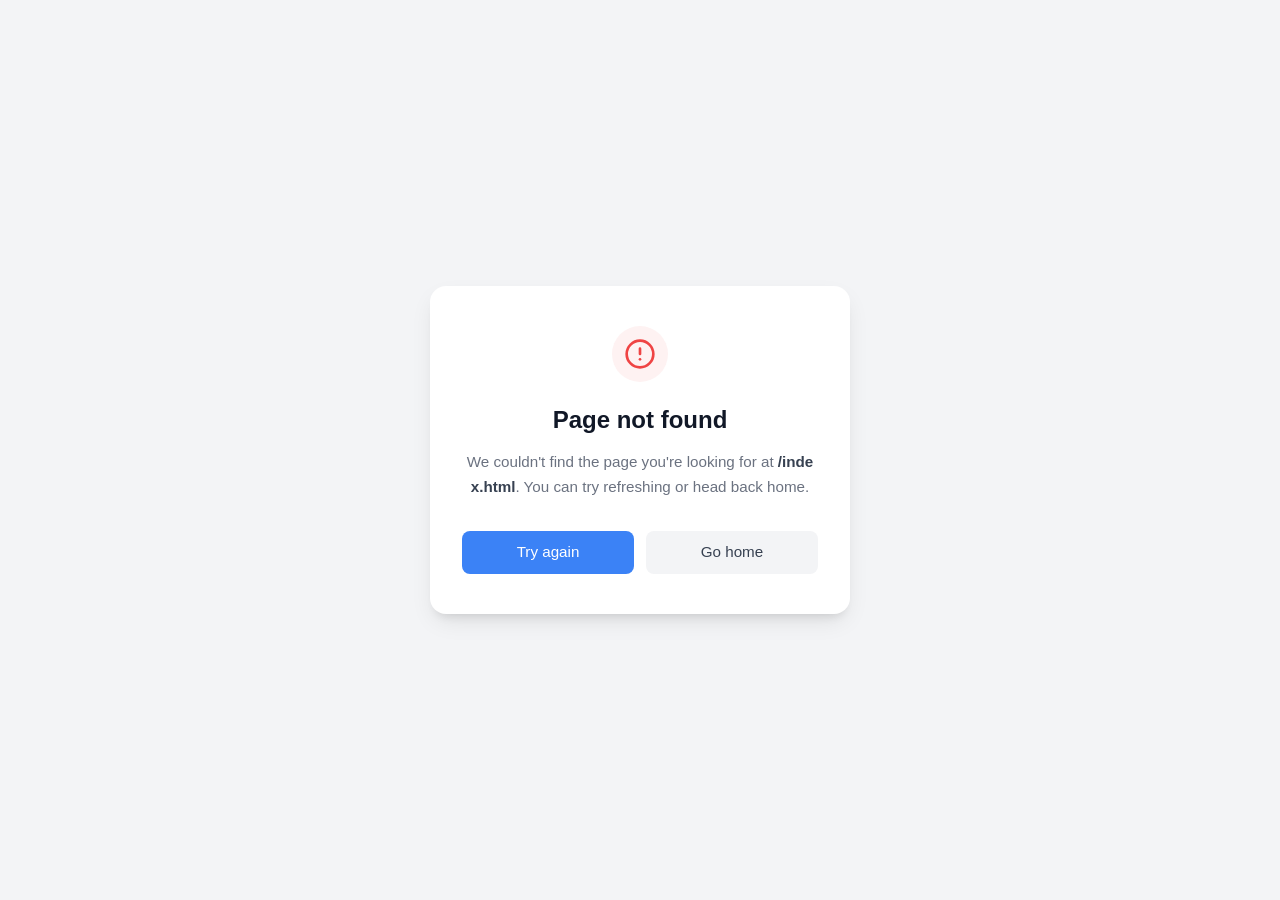
<file: index.html>
<!DOCTYPE html>
<html lang="en">
  <head>
    <meta charset="UTF-8" />
    <meta name="viewport" content="width=device-width, initial-scale=1.0" />

    <title>Aditya Mamgain - Full Stack Developer</title>

    <meta name="description" content="Portfolio website of Aditya Mamgain, a full stack developer focused on responsive interfaces, backend logic, and practical web applications." />
    <meta name="author" content="Aditya Mamgain" />

    <!-- Open Graph / Facebook -->
    <meta property="og:type" content="website" />
    <meta property="og:url" content="/" />
    <meta property="og:title" content="Aditya Mamgain - Full Stack Developer" />
    <meta property="og:description" content="Full stack developer portfolio featuring responsive frontend work, backend logic, and practical software projects." />
    <meta property="og:image" content="./thumbnail.png" />

    <!-- Twitter -->
    <meta name="twitter:card" content="summary_large_image" />
    <meta name="twitter:url" content="/" />
    <meta name="twitter:title" content="Aditya Mamgain - Full Stack Developer" />
    <meta name="twitter:description" content="Full stack developer portfolio featuring responsive frontend work, backend logic, and practical software projects." />
    <meta name="twitter:image" content="./thumbnail.png" />

    <!-- <link rel="icon" href="https://upload.wikimedia.org/wikipedia/commons/a/a7/React-icon.svg" type="image/svg+xml" /> -->
    <link rel="icon" href="./assets/favicon.svg" type="image/svg+xml" />
    <link rel="apple-touch-icon" href="./assets/favicon.svg" />
    <link rel="preconnect" href="https://fonts.googleapis.com">
    <link rel="preconnect" href="https://fonts.gstatic.com" crossorigin>
    <link href="https://fonts.googleapis.com/css2?family=Inter:wght@300;400;500;600;700&display=swap" rel="stylesheet">
    <script type="module" crossorigin src="./assets/index-CiYoD383.js"></script>
    <link rel="stylesheet" crossorigin href="./assets/index-CJGaUyoD.css">
  </head>

  <body>
    <div id="root"></div>
  </body>
</html>
</file>
<file: assets/index-CJGaUyoD.css>
.not-found-wrapper{display:flex;align-items:center;justify-content:center;min-height:100vh;background-color:#f3f4f6;padding:20px;font-family:-apple-system,BlinkMacSystemFont,Segoe UI,Roboto,Helvetica,Arial,sans-serif}.not-found-card{background:#fff;max-width:420px;width:100%;padding:40px 32px;border-radius:16px;box-shadow:0 10px 25px -5px #0000001a,0 8px 10px -6px #0000001a;text-align:center}.icon-container{width:56px;height:56px;margin:0 auto 20px;color:#ef4444;background-color:#fef2f2;border-radius:50%;display:flex;align-items:center;justify-content:center;padding:12px}.icon-container svg{width:100%;height:100%}.not-found-card h1{margin:0 0 12px;font-size:1.5rem;font-weight:600;color:#111827}.not-found-card p{margin:0 0 32px;font-size:.95rem;line-height:1.6;color:#6b7280}.not-found-card strong{color:#374151;word-break:break-all}.actions{display:flex;gap:12px;justify-content:center}.btn{display:inline-flex;align-items:center;justify-content:center;padding:10px 20px;font-size:.95rem;font-weight:500;border-radius:8px;cursor:pointer;transition:background-color .2s ease,transform .1s ease;text-decoration:none;border:none;flex:1}.btn:active{transform:scale(.98)}.btn-primary{background-color:#3b82f6;color:#fff}.btn-primary:hover{background-color:#2563eb}.btn-secondary{background-color:#f3f4f6;color:#374151}.btn-secondary:hover{background-color:#e5e7eb}*,:before,:after{--tw-border-spacing-x: 0;--tw-border-spacing-y: 0;--tw-translate-x: 0;--tw-translate-y: 0;--tw-rotate: 0;--tw-skew-x: 0;--tw-skew-y: 0;--tw-scale-x: 1;--tw-scale-y: 1;--tw-pan-x: ;--tw-pan-y: ;--tw-pinch-zoom: ;--tw-scroll-snap-strictness: proximity;--tw-gradient-from-position: ;--tw-gradient-via-position: ;--tw-gradient-to-position: ;--tw-ordinal: ;--tw-slashed-zero: ;--tw-numeric-figure: ;--tw-numeric-spacing: ;--tw-numeric-fraction: ;--tw-ring-inset: ;--tw-ring-offset-width: 0px;--tw-ring-offset-color: #fff;--tw-ring-color: rgb(59 130 246 / .5);--tw-ring-offset-shadow: 0 0 #0000;--tw-ring-shadow: 0 0 #0000;--tw-shadow: 0 0 #0000;--tw-shadow-colored: 0 0 #0000;--tw-blur: ;--tw-brightness: ;--tw-contrast: ;--tw-grayscale: ;--tw-hue-rotate: ;--tw-invert: ;--tw-saturate: ;--tw-sepia: ;--tw-drop-shadow: ;--tw-backdrop-blur: ;--tw-backdrop-brightness: ;--tw-backdrop-contrast: ;--tw-backdrop-grayscale: ;--tw-backdrop-hue-rotate: ;--tw-backdrop-invert: ;--tw-backdrop-opacity: ;--tw-backdrop-saturate: ;--tw-backdrop-sepia: ;--tw-contain-size: ;--tw-contain-layout: ;--tw-contain-paint: ;--tw-contain-style: }::backdrop{--tw-border-spacing-x: 0;--tw-border-spacing-y: 0;--tw-translate-x: 0;--tw-translate-y: 0;--tw-rotate: 0;--tw-skew-x: 0;--tw-skew-y: 0;--tw-scale-x: 1;--tw-scale-y: 1;--tw-pan-x: ;--tw-pan-y: ;--tw-pinch-zoom: ;--tw-scroll-snap-strictness: proximity;--tw-gradient-from-position: ;--tw-gradient-via-position: ;--tw-gradient-to-position: ;--tw-ordinal: ;--tw-slashed-zero: ;--tw-numeric-figure: ;--tw-numeric-spacing: ;--tw-numeric-fraction: ;--tw-ring-inset: ;--tw-ring-offset-width: 0px;--tw-ring-offset-color: #fff;--tw-ring-color: rgb(59 130 246 / .5);--tw-ring-offset-shadow: 0 0 #0000;--tw-ring-shadow: 0 0 #0000;--tw-shadow: 0 0 #0000;--tw-shadow-colored: 0 0 #0000;--tw-blur: ;--tw-brightness: ;--tw-contrast: ;--tw-grayscale: ;--tw-hue-rotate: ;--tw-invert: ;--tw-saturate: ;--tw-sepia: ;--tw-drop-shadow: ;--tw-backdrop-blur: ;--tw-backdrop-brightness: ;--tw-backdrop-contrast: ;--tw-backdrop-grayscale: ;--tw-backdrop-hue-rotate: ;--tw-backdrop-invert: ;--tw-backdrop-opacity: ;--tw-backdrop-saturate: ;--tw-backdrop-sepia: ;--tw-contain-size: ;--tw-contain-layout: ;--tw-contain-paint: ;--tw-contain-style: }*,:before,:after{box-sizing:border-box;border-width:0;border-style:solid;border-color:#e5e7eb}:before,:after{--tw-content: ""}html,:host{line-height:1.5;-webkit-text-size-adjust:100%;-moz-tab-size:4;-o-tab-size:4;tab-size:4;font-family:ui-sans-serif,system-ui,sans-serif,"Apple Color Emoji","Segoe UI Emoji",Segoe UI Symbol,"Noto Color Emoji";font-feature-settings:normal;font-variation-settings:normal;-webkit-tap-highlight-color:transparent}body{margin:0;line-height:inherit}hr{height:0;color:inherit;border-top-width:1px}abbr:where([title]){-webkit-text-decoration:underline dotted;text-decoration:underline dotted}h1,h2,h3,h4,h5,h6{font-size:inherit;font-weight:inherit}a{color:inherit;text-decoration:inherit}b,strong{font-weight:bolder}code,kbd,samp,pre{font-family:ui-monospace,SFMono-Regular,Menlo,Monaco,Consolas,Liberation Mono,Courier New,monospace;font-feature-settings:normal;font-variation-settings:normal;font-size:1em}small{font-size:80%}sub,sup{font-size:75%;line-height:0;position:relative;vertical-align:baseline}sub{bottom:-.25em}sup{top:-.5em}table{text-indent:0;border-color:inherit;border-collapse:collapse}button,input,optgroup,select,textarea{font-family:inherit;font-feature-settings:inherit;font-variation-settings:inherit;font-size:100%;font-weight:inherit;line-height:inherit;letter-spacing:inherit;color:inherit;margin:0;padding:0}button,select{text-transform:none}button,input:where([type=button]),input:where([type=reset]),input:where([type=submit]){-webkit-appearance:button;background-color:transparent;background-image:none}:-moz-focusring{outline:auto}:-moz-ui-invalid{box-shadow:none}progress{vertical-align:baseline}::-webkit-inner-spin-button,::-webkit-outer-spin-button{height:auto}[type=search]{-webkit-appearance:textfield;outline-offset:-2px}::-webkit-search-decoration{-webkit-appearance:none}::-webkit-file-upload-button{-webkit-appearance:button;font:inherit}summary{display:list-item}blockquote,dl,dd,h1,h2,h3,h4,h5,h6,hr,figure,p,pre{margin:0}fieldset{margin:0;padding:0}legend{padding:0}ol,ul,menu{list-style:none;margin:0;padding:0}dialog{padding:0}textarea{resize:vertical}input::-moz-placeholder,textarea::-moz-placeholder{opacity:1;color:#9ca3af}input::placeholder,textarea::placeholder{opacity:1;color:#9ca3af}button,[role=button]{cursor:pointer}:disabled{cursor:default}img,svg,video,canvas,audio,iframe,embed,object{display:block;vertical-align:middle}img,video{max-width:100%;height:auto}[hidden]:where(:not([hidden=until-found])){display:none}:root{--background: 0 0% 100%;--foreground: 222.2 84% 4.9%;--card: 0 0% 100%;--card-foreground: 222.2 84% 4.9%;--popover: 0 0% 100%;--popover-foreground: 222.2 84% 4.9%;--primary: 210 100% 50%;--primary-foreground: 210 40% 98%;--secondary: 45 100% 55%;--secondary-foreground: 220.9 39.3% 11%;--muted: 220 14.3% 95.9%;--muted-foreground: 220 8.9% 46.1%;--accent: 210 100% 50%;--accent-foreground: 210 40% 98%;--destructive: 0 84.2% 60.2%;--destructive-foreground: 210 40% 98%;--border: 220 13% 91%;--input: 220 13% 91%;--ring: 210 100% 50%;--radius: .75rem;--sidebar-background: 0 0% 98%;--sidebar-foreground: 240 5.3% 26.1%;--sidebar-primary: 240 5.9% 10%;--sidebar-primary-foreground: 0 0% 98%;--sidebar-accent: 240 4.8% 95.9%;--sidebar-accent-foreground: 240 5.9% 10%;--sidebar-border: 220 13% 91%;--sidebar-ring: 217.2 91.2% 59.8%}.dark{--background: 222.2 84% 4.9%;--foreground: 210 40% 98%;--card: 222.2 84% 4.9%;--card-foreground: 210 40% 98%;--popover: 222.2 84% 4.9%;--popover-foreground: 210 40% 98%;--primary: 210 100% 60%;--primary-foreground: 210 40% 98%;--secondary: 45 100% 60%;--secondary-foreground: 210 40% 98%;--muted: 217.2 32.6% 17.5%;--muted-foreground: 215 20.2% 65.1%;--accent: 217.2 32.6% 17.5%;--accent-foreground: 210 40% 98%;--destructive: 0 62.8% 30.6%;--destructive-foreground: 210 40% 98%;--border: 217.2 32.6% 17.5%;--input: 217.2 32.6% 17.5%;--ring: 210 100% 60%;--sidebar-background: 240 5.9% 10%;--sidebar-foreground: 240 4.8% 95.9%;--sidebar-primary: 224.3 76.3% 48%;--sidebar-primary-foreground: 0 0% 100%;--sidebar-accent: 240 3.7% 15.9%;--sidebar-accent-foreground: 240 4.8% 95.9%;--sidebar-border: 240 3.7% 15.9%;--sidebar-ring: 217.2 91.2% 59.8%}*{border-color:hsl(var(--border))}body{background-color:hsl(var(--background));color:hsl(var(--foreground))}.container{width:100%;margin-right:auto;margin-left:auto;padding-right:2rem;padding-left:2rem}@media (min-width: 1400px){.container{max-width:1400px}}.sr-only{position:absolute;width:1px;height:1px;padding:0;margin:-1px;overflow:hidden;clip:rect(0,0,0,0);white-space:nowrap;border-width:0}.pointer-events-none{pointer-events:none}.pointer-events-auto{pointer-events:auto}.visible{visibility:visible}.invisible{visibility:hidden}.fixed{position:fixed}.absolute{position:absolute}.relative{position:relative}.inset-0{top:0;right:0;bottom:0;left:0}.inset-x-0{left:0;right:0}.inset-y-0{top:0;bottom:0}.-bottom-12{bottom:-3rem}.-bottom-4{bottom:-1rem}.-left-12{left:-3rem}.-left-4{left:-1rem}.-right-12{right:-3rem}.-right-4{right:-1rem}.-top-12{top:-3rem}.-top-4{top:-1rem}.bottom-0{bottom:0}.left-0{left:0}.left-1{left:.25rem}.left-1\/2{left:50%}.left-2{left:.5rem}.left-4{left:1rem}.left-\[50\%\]{left:50%}.right-0{right:0}.right-1{right:.25rem}.right-2{right:.5rem}.right-3{right:.75rem}.right-4{right:1rem}.top-0{top:0}.top-1\.5{top:.375rem}.top-1\/2{top:50%}.top-2{top:.5rem}.top-3\.5{top:.875rem}.top-4{top:1rem}.top-\[1px\]{top:1px}.top-\[50\%\]{top:50%}.top-\[60\%\]{top:60%}.top-full{top:100%}.z-10{z-index:10}.z-20{z-index:20}.z-50{z-index:50}.z-\[100\]{z-index:100}.z-\[1\]{z-index:1}.order-1{order:1}.order-2{order:2}.order-3{order:3}.order-4{order:4}.order-5{order:5}.order-6{order:6}.order-7{order:7}.m-0{margin:0}.-mx-1{margin-left:-.25rem;margin-right:-.25rem}.mx-2{margin-left:.5rem;margin-right:.5rem}.mx-3\.5{margin-left:.875rem;margin-right:.875rem}.mx-auto{margin-left:auto;margin-right:auto}.my-0\.5{margin-top:.125rem;margin-bottom:.125rem}.my-1{margin-top:.25rem;margin-bottom:.25rem}.my-8{margin-top:2rem;margin-bottom:2rem}.-ml-4{margin-left:-1rem}.-mt-4{margin-top:-1rem}.mb-1{margin-bottom:.25rem}.mb-12{margin-bottom:3rem}.mb-16{margin-bottom:4rem}.mb-2{margin-bottom:.5rem}.mb-3{margin-bottom:.75rem}.mb-4{margin-bottom:1rem}.mb-5{margin-bottom:1.25rem}.mb-6{margin-bottom:1.5rem}.mb-8{margin-bottom:2rem}.ml-1{margin-left:.25rem}.ml-12{margin-left:3rem}.ml-auto{margin-left:auto}.mr-2{margin-right:.5rem}.mt-1{margin-top:.25rem}.mt-1\.5{margin-top:.375rem}.mt-2{margin-top:.5rem}.mt-20{margin-top:5rem}.mt-24{margin-top:6rem}.mt-4{margin-top:1rem}.mt-6{margin-top:1.5rem}.mt-auto{margin-top:auto}.block{display:block}.inline-block{display:inline-block}.flex{display:flex}.inline-flex{display:inline-flex}.table{display:table}.grid{display:grid}.hidden{display:none}.aspect-square{aspect-ratio:1 / 1}.aspect-video{aspect-ratio:16 / 9}.size-4{width:1rem;height:1rem}.h-1\.5{height:.375rem}.h-10{height:2.5rem}.h-11{height:2.75rem}.h-12{height:3rem}.h-16{height:4rem}.h-2{height:.5rem}.h-2\.5{height:.625rem}.h-3{height:.75rem}.h-3\.5{height:.875rem}.h-4{height:1rem}.h-48{height:12rem}.h-5{height:1.25rem}.h-56{height:14rem}.h-6{height:1.5rem}.h-7{height:1.75rem}.h-8{height:2rem}.h-80{height:20rem}.h-9{height:2.25rem}.h-\[1\.2rem\]{height:1.2rem}.h-\[1px\]{height:1px}.h-\[var\(--radix-navigation-menu-viewport-height\)\]{height:var(--radix-navigation-menu-viewport-height)}.h-\[var\(--radix-select-trigger-height\)\]{height:var(--radix-select-trigger-height)}.h-auto{height:auto}.h-full{height:100%}.h-px{height:1px}.h-svh{height:100svh}.max-h-96{max-height:24rem}.max-h-\[300px\]{max-height:300px}.max-h-screen{max-height:100vh}.min-h-0{min-height:0px}.min-h-\[120px\]{min-height:120px}.min-h-\[80px\]{min-height:80px}.min-h-screen{min-height:100vh}.min-h-svh{min-height:100svh}.w-0{width:0px}.w-1{width:.25rem}.w-10{width:2.5rem}.w-11{width:2.75rem}.w-12{width:3rem}.w-16{width:4rem}.w-2{width:.5rem}.w-2\.5{width:.625rem}.w-3{width:.75rem}.w-3\.5{width:.875rem}.w-3\/4{width:75%}.w-4{width:1rem}.w-5{width:1.25rem}.w-56{width:14rem}.w-6{width:1.5rem}.w-64{width:16rem}.w-7{width:1.75rem}.w-72{width:18rem}.w-8{width:2rem}.w-80{width:20rem}.w-9{width:2.25rem}.w-\[--sidebar-width\]{width:var(--sidebar-width)}.w-\[1\.2rem\]{width:1.2rem}.w-\[100px\]{width:100px}.w-\[1px\]{width:1px}.w-auto{width:auto}.w-full{width:100%}.w-max{width:-moz-max-content;width:max-content}.w-px{width:1px}.min-w-0{min-width:0px}.min-w-5{min-width:1.25rem}.min-w-\[12rem\]{min-width:12rem}.min-w-\[8rem\]{min-width:8rem}.min-w-\[var\(--radix-select-trigger-width\)\]{min-width:var(--radix-select-trigger-width)}.max-w-2xl{max-width:42rem}.max-w-3xl{max-width:48rem}.max-w-4xl{max-width:56rem}.max-w-6xl{max-width:72rem}.max-w-7xl{max-width:80rem}.max-w-\[--skeleton-width\]{max-width:var(--skeleton-width)}.max-w-lg{max-width:32rem}.max-w-max{max-width:-moz-max-content;max-width:max-content}.max-w-md{max-width:28rem}.flex-1{flex:1 1 0%}.shrink-0{flex-shrink:0}.grow{flex-grow:1}.grow-0{flex-grow:0}.basis-full{flex-basis:100%}.caption-bottom{caption-side:bottom}.border-collapse{border-collapse:collapse}.-translate-x-1\/2{--tw-translate-x: -50%;transform:translate(var(--tw-translate-x),var(--tw-translate-y)) rotate(var(--tw-rotate)) skew(var(--tw-skew-x)) skewY(var(--tw-skew-y)) scaleX(var(--tw-scale-x)) scaleY(var(--tw-scale-y))}.-translate-x-px{--tw-translate-x: -1px;transform:translate(var(--tw-translate-x),var(--tw-translate-y)) rotate(var(--tw-rotate)) skew(var(--tw-skew-x)) skewY(var(--tw-skew-y)) scaleX(var(--tw-scale-x)) scaleY(var(--tw-scale-y))}.-translate-y-1\/2{--tw-translate-y: -50%;transform:translate(var(--tw-translate-x),var(--tw-translate-y)) rotate(var(--tw-rotate)) skew(var(--tw-skew-x)) skewY(var(--tw-skew-y)) scaleX(var(--tw-scale-x)) scaleY(var(--tw-scale-y))}.translate-x-\[-50\%\]{--tw-translate-x: -50%;transform:translate(var(--tw-translate-x),var(--tw-translate-y)) rotate(var(--tw-rotate)) skew(var(--tw-skew-x)) skewY(var(--tw-skew-y)) scaleX(var(--tw-scale-x)) scaleY(var(--tw-scale-y))}.translate-x-px{--tw-translate-x: 1px;transform:translate(var(--tw-translate-x),var(--tw-translate-y)) rotate(var(--tw-rotate)) skew(var(--tw-skew-x)) skewY(var(--tw-skew-y)) scaleX(var(--tw-scale-x)) scaleY(var(--tw-scale-y))}.translate-y-\[-50\%\]{--tw-translate-y: -50%;transform:translate(var(--tw-translate-x),var(--tw-translate-y)) rotate(var(--tw-rotate)) skew(var(--tw-skew-x)) skewY(var(--tw-skew-y)) scaleX(var(--tw-scale-x)) scaleY(var(--tw-scale-y))}.rotate-0{--tw-rotate: 0deg;transform:translate(var(--tw-translate-x),var(--tw-translate-y)) rotate(var(--tw-rotate)) skew(var(--tw-skew-x)) skewY(var(--tw-skew-y)) scaleX(var(--tw-scale-x)) scaleY(var(--tw-scale-y))}.rotate-45{--tw-rotate: 45deg;transform:translate(var(--tw-translate-x),var(--tw-translate-y)) rotate(var(--tw-rotate)) skew(var(--tw-skew-x)) skewY(var(--tw-skew-y)) scaleX(var(--tw-scale-x)) scaleY(var(--tw-scale-y))}.rotate-90{--tw-rotate: 90deg;transform:translate(var(--tw-translate-x),var(--tw-translate-y)) rotate(var(--tw-rotate)) skew(var(--tw-skew-x)) skewY(var(--tw-skew-y)) scaleX(var(--tw-scale-x)) scaleY(var(--tw-scale-y))}.scale-0{--tw-scale-x: 0;--tw-scale-y: 0;transform:translate(var(--tw-translate-x),var(--tw-translate-y)) rotate(var(--tw-rotate)) skew(var(--tw-skew-x)) skewY(var(--tw-skew-y)) scaleX(var(--tw-scale-x)) scaleY(var(--tw-scale-y))}.scale-100{--tw-scale-x: 1;--tw-scale-y: 1;transform:translate(var(--tw-translate-x),var(--tw-translate-y)) rotate(var(--tw-rotate)) skew(var(--tw-skew-x)) skewY(var(--tw-skew-y)) scaleX(var(--tw-scale-x)) scaleY(var(--tw-scale-y))}.scale-75{--tw-scale-x: .75;--tw-scale-y: .75;transform:translate(var(--tw-translate-x),var(--tw-translate-y)) rotate(var(--tw-rotate)) skew(var(--tw-skew-x)) skewY(var(--tw-skew-y)) scaleX(var(--tw-scale-x)) scaleY(var(--tw-scale-y))}.transform{transform:translate(var(--tw-translate-x),var(--tw-translate-y)) rotate(var(--tw-rotate)) skew(var(--tw-skew-x)) skewY(var(--tw-skew-y)) scaleX(var(--tw-scale-x)) scaleY(var(--tw-scale-y))}@keyframes fade-in{0%{opacity:0;transform:translateY(20px)}to{opacity:1;transform:translateY(0)}}.animate-fade-in{animation:fade-in .6s ease-out}@keyframes pulse{50%{opacity:.5}}.animate-pulse{animation:pulse 2s cubic-bezier(.4,0,.6,1) infinite}.cursor-default{cursor:default}.cursor-pointer{cursor:pointer}.touch-none{touch-action:none}.select-none{-webkit-user-select:none;-moz-user-select:none;user-select:none}.resize-none{resize:none}.list-inside{list-style-position:inside}.list-disc{list-style-type:disc}.list-none{list-style-type:none}.grid-cols-2{grid-template-columns:repeat(2,minmax(0,1fr))}.flex-row{flex-direction:row}.flex-col{flex-direction:column}.flex-col-reverse{flex-direction:column-reverse}.flex-wrap{flex-wrap:wrap}.items-start{align-items:flex-start}.items-end{align-items:flex-end}.items-center{align-items:center}.items-stretch{align-items:stretch}.justify-end{justify-content:flex-end}.justify-center{justify-content:center}.justify-between{justify-content:space-between}.gap-1{gap:.25rem}.gap-1\.5{gap:.375rem}.gap-2{gap:.5rem}.gap-3{gap:.75rem}.gap-4{gap:1rem}.gap-6{gap:1.5rem}.gap-8{gap:2rem}.space-x-1>:not([hidden])~:not([hidden]){--tw-space-x-reverse: 0;margin-right:calc(.25rem * var(--tw-space-x-reverse));margin-left:calc(.25rem * calc(1 - var(--tw-space-x-reverse)))}.space-x-4>:not([hidden])~:not([hidden]){--tw-space-x-reverse: 0;margin-right:calc(1rem * var(--tw-space-x-reverse));margin-left:calc(1rem * calc(1 - var(--tw-space-x-reverse)))}.space-y-1>:not([hidden])~:not([hidden]){--tw-space-y-reverse: 0;margin-top:calc(.25rem * calc(1 - var(--tw-space-y-reverse)));margin-bottom:calc(.25rem * var(--tw-space-y-reverse))}.space-y-1\.5>:not([hidden])~:not([hidden]){--tw-space-y-reverse: 0;margin-top:calc(.375rem * calc(1 - var(--tw-space-y-reverse)));margin-bottom:calc(.375rem * var(--tw-space-y-reverse))}.space-y-2>:not([hidden])~:not([hidden]){--tw-space-y-reverse: 0;margin-top:calc(.5rem * calc(1 - var(--tw-space-y-reverse)));margin-bottom:calc(.5rem * var(--tw-space-y-reverse))}.space-y-4>:not([hidden])~:not([hidden]){--tw-space-y-reverse: 0;margin-top:calc(1rem * calc(1 - var(--tw-space-y-reverse)));margin-bottom:calc(1rem * var(--tw-space-y-reverse))}.space-y-6>:not([hidden])~:not([hidden]){--tw-space-y-reverse: 0;margin-top:calc(1.5rem * calc(1 - var(--tw-space-y-reverse)));margin-bottom:calc(1.5rem * var(--tw-space-y-reverse))}.space-y-8>:not([hidden])~:not([hidden]){--tw-space-y-reverse: 0;margin-top:calc(2rem * calc(1 - var(--tw-space-y-reverse)));margin-bottom:calc(2rem * var(--tw-space-y-reverse))}.overflow-auto{overflow:auto}.overflow-hidden{overflow:hidden}.overflow-y-auto{overflow-y:auto}.overflow-x-hidden{overflow-x:hidden}.truncate{overflow:hidden;text-overflow:ellipsis;white-space:nowrap}.whitespace-nowrap{white-space:nowrap}.break-words{overflow-wrap:break-word}.rounded-2xl{border-radius:1rem}.rounded-\[2px\]{border-radius:2px}.rounded-\[inherit\]{border-radius:inherit}.rounded-full{border-radius:9999px}.rounded-lg{border-radius:var(--radius)}.rounded-md{border-radius:calc(var(--radius) - 2px)}.rounded-sm{border-radius:calc(var(--radius) - 4px)}.rounded-xl{border-radius:.75rem}.rounded-t-\[10px\]{border-top-left-radius:10px;border-top-right-radius:10px}.rounded-tl-sm{border-top-left-radius:calc(var(--radius) - 4px)}.border{border-width:1px}.border-0{border-width:0px}.border-2{border-width:2px}.border-4{border-width:4px}.border-\[1\.5px\]{border-width:1.5px}.border-y{border-top-width:1px;border-bottom-width:1px}.border-b{border-bottom-width:1px}.border-l{border-left-width:1px}.border-r{border-right-width:1px}.border-t{border-top-width:1px}.border-dashed{border-style:dashed}.border-\[--color-border\]{border-color:var(--color-border)}.border-amber-500\/20{border-color:#f59e0b33}.border-background{border-color:hsl(var(--background))}.border-blue-200{--tw-border-opacity: 1;border-color:rgb(191 219 254 / var(--tw-border-opacity, 1))}.border-blue-500\/20{border-color:#3b82f633}.border-border{border-color:hsl(var(--border))}.border-border\/50{border-color:hsl(var(--border) / .5)}.border-cyan-500\/20{border-color:#06b6d433}.border-destructive{border-color:hsl(var(--destructive))}.border-destructive\/50{border-color:hsl(var(--destructive) / .5)}.border-emerald-500\/20{border-color:#10b98133}.border-green-200{--tw-border-opacity: 1;border-color:rgb(187 247 208 / var(--tw-border-opacity, 1))}.border-green-500\/20{border-color:#22c55e33}.border-input{border-color:hsl(var(--input))}.border-primary{border-color:hsl(var(--primary))}.border-purple-500\/20{border-color:#a855f733}.border-red-500{--tw-border-opacity: 1;border-color:rgb(239 68 68 / var(--tw-border-opacity, 1))}.border-rose-500\/20{border-color:#f43f5e33}.border-sidebar-border{border-color:hsl(var(--sidebar-border))}.border-slate-200{--tw-border-opacity: 1;border-color:rgb(226 232 240 / var(--tw-border-opacity, 1))}.border-slate-500\/20{border-color:#64748b33}.border-transparent{border-color:transparent}.border-l-transparent{border-left-color:transparent}.border-t-transparent{border-top-color:transparent}.bg-\[--color-bg\]{background-color:var(--color-bg)}.bg-accent{background-color:hsl(var(--accent))}.bg-amber-500\/10{background-color:#f59e0b1a}.bg-background{background-color:hsl(var(--background))}.bg-background\/60{background-color:hsl(var(--background) / .6)}.bg-background\/80{background-color:hsl(var(--background) / .8)}.bg-background\/95{background-color:hsl(var(--background) / .95)}.bg-black\/80{background-color:#000c}.bg-blue-500{--tw-bg-opacity: 1;background-color:rgb(59 130 246 / var(--tw-bg-opacity, 1))}.bg-blue-500\/10{background-color:#3b82f61a}.bg-border{background-color:hsl(var(--border))}.bg-card{background-color:hsl(var(--card))}.bg-card\/40{background-color:hsl(var(--card) / .4)}.bg-cyan-500{--tw-bg-opacity: 1;background-color:rgb(6 182 212 / var(--tw-bg-opacity, 1))}.bg-cyan-500\/10{background-color:#06b6d41a}.bg-destructive{background-color:hsl(var(--destructive))}.bg-emerald-500\/10{background-color:#10b9811a}.bg-foreground{background-color:hsl(var(--foreground))}.bg-green-500{--tw-bg-opacity: 1;background-color:rgb(34 197 94 / var(--tw-bg-opacity, 1))}.bg-green-500\/10{background-color:#22c55e1a}.bg-muted{background-color:hsl(var(--muted))}.bg-muted\/30{background-color:hsl(var(--muted) / .3)}.bg-muted\/50{background-color:hsl(var(--muted) / .5)}.bg-popover{background-color:hsl(var(--popover))}.bg-primary{background-color:hsl(var(--primary))}.bg-primary\/10{background-color:hsl(var(--primary) / .1)}.bg-purple-500{--tw-bg-opacity: 1;background-color:rgb(168 85 247 / var(--tw-bg-opacity, 1))}.bg-purple-500\/10{background-color:#a855f71a}.bg-rose-500\/10{background-color:#f43f5e1a}.bg-secondary{background-color:hsl(var(--secondary))}.bg-sidebar{background-color:hsl(var(--sidebar-background))}.bg-sidebar-border{background-color:hsl(var(--sidebar-border))}.bg-slate-100{--tw-bg-opacity: 1;background-color:rgb(241 245 249 / var(--tw-bg-opacity, 1))}.bg-slate-500\/10{background-color:#64748b1a}.bg-transparent{background-color:transparent}.bg-yellow-500{--tw-bg-opacity: 1;background-color:rgb(234 179 8 / var(--tw-bg-opacity, 1))}.bg-gradient-to-b{background-image:linear-gradient(to bottom,var(--tw-gradient-stops))}.bg-gradient-to-br{background-image:linear-gradient(to bottom right,var(--tw-gradient-stops))}.bg-gradient-to-r{background-image:linear-gradient(to right,var(--tw-gradient-stops))}.bg-gradient-to-t{background-image:linear-gradient(to top,var(--tw-gradient-stops))}.from-background{--tw-gradient-from: hsl(var(--background)) var(--tw-gradient-from-position);--tw-gradient-to: hsl(var(--background) / 0) var(--tw-gradient-to-position);--tw-gradient-stops: var(--tw-gradient-from), var(--tw-gradient-to)}.from-black\/50{--tw-gradient-from: rgb(0 0 0 / .5) var(--tw-gradient-from-position);--tw-gradient-to: rgb(0 0 0 / 0) var(--tw-gradient-to-position);--tw-gradient-stops: var(--tw-gradient-from), var(--tw-gradient-to)}.from-blue-500{--tw-gradient-from: #3b82f6 var(--tw-gradient-from-position);--tw-gradient-to: rgb(59 130 246 / 0) var(--tw-gradient-to-position);--tw-gradient-stops: var(--tw-gradient-from), var(--tw-gradient-to)}.from-emerald-500{--tw-gradient-from: #10b981 var(--tw-gradient-from-position);--tw-gradient-to: rgb(16 185 129 / 0) var(--tw-gradient-to-position);--tw-gradient-stops: var(--tw-gradient-from), var(--tw-gradient-to)}.from-green-500{--tw-gradient-from: #22c55e var(--tw-gradient-from-position);--tw-gradient-to: rgb(34 197 94 / 0) var(--tw-gradient-to-position);--tw-gradient-stops: var(--tw-gradient-from), var(--tw-gradient-to)}.from-indigo-500{--tw-gradient-from: #6366f1 var(--tw-gradient-from-position);--tw-gradient-to: rgb(99 102 241 / 0) var(--tw-gradient-to-position);--tw-gradient-stops: var(--tw-gradient-from), var(--tw-gradient-to)}.from-orange-500{--tw-gradient-from: #f97316 var(--tw-gradient-from-position);--tw-gradient-to: rgb(249 115 22 / 0) var(--tw-gradient-to-position);--tw-gradient-stops: var(--tw-gradient-from), var(--tw-gradient-to)}.from-purple-500{--tw-gradient-from: #a855f7 var(--tw-gradient-from-position);--tw-gradient-to: rgb(168 85 247 / 0) var(--tw-gradient-to-position);--tw-gradient-stops: var(--tw-gradient-from), var(--tw-gradient-to)}.via-muted\/30{--tw-gradient-to: hsl(var(--muted) / 0) var(--tw-gradient-to-position);--tw-gradient-stops: var(--tw-gradient-from), hsl(var(--muted) / .3) var(--tw-gradient-via-position), var(--tw-gradient-to)}.via-purple-500{--tw-gradient-to: rgb(168 85 247 / 0) var(--tw-gradient-to-position);--tw-gradient-stops: var(--tw-gradient-from), #a855f7 var(--tw-gradient-via-position), var(--tw-gradient-to)}.to-background{--tw-gradient-to: hsl(var(--background)) var(--tw-gradient-to-position)}.to-blue-600{--tw-gradient-to: #2563eb var(--tw-gradient-to-position)}.to-emerald-600{--tw-gradient-to: #059669 var(--tw-gradient-to-position)}.to-green-600{--tw-gradient-to: #16a34a var(--tw-gradient-to-position)}.to-indigo-600{--tw-gradient-to: #4f46e5 var(--tw-gradient-to-position)}.to-orange-600{--tw-gradient-to: #ea580c var(--tw-gradient-to-position)}.to-pink-500{--tw-gradient-to: #ec4899 var(--tw-gradient-to-position)}.to-purple-500{--tw-gradient-to: #a855f7 var(--tw-gradient-to-position)}.to-purple-600{--tw-gradient-to: #9333ea var(--tw-gradient-to-position)}.to-transparent{--tw-gradient-to: transparent var(--tw-gradient-to-position)}.fill-current{fill:currentColor}.object-cover{-o-object-fit:cover;object-fit:cover}.p-0{padding:0}.p-1{padding:.25rem}.p-2{padding:.5rem}.p-3{padding:.75rem}.p-4{padding:1rem}.p-6{padding:1.5rem}.p-\[1px\]{padding:1px}.px-1{padding-left:.25rem;padding-right:.25rem}.px-2{padding-left:.5rem;padding-right:.5rem}.px-2\.5{padding-left:.625rem;padding-right:.625rem}.px-3{padding-left:.75rem;padding-right:.75rem}.px-4{padding-left:1rem;padding-right:1rem}.px-5{padding-left:1.25rem;padding-right:1.25rem}.px-6{padding-left:1.5rem;padding-right:1.5rem}.px-8{padding-left:2rem;padding-right:2rem}.py-0\.5{padding-top:.125rem;padding-bottom:.125rem}.py-1{padding-top:.25rem;padding-bottom:.25rem}.py-1\.5{padding-top:.375rem;padding-bottom:.375rem}.py-12{padding-top:3rem;padding-bottom:3rem}.py-2{padding-top:.5rem;padding-bottom:.5rem}.py-2\.5{padding-top:.625rem;padding-bottom:.625rem}.py-20{padding-top:5rem;padding-bottom:5rem}.py-3{padding-top:.75rem;padding-bottom:.75rem}.py-4{padding-top:1rem;padding-bottom:1rem}.py-6{padding-top:1.5rem;padding-bottom:1.5rem}.py-8{padding-top:2rem;padding-bottom:2rem}.pb-3{padding-bottom:.75rem}.pb-4{padding-bottom:1rem}.pl-2\.5{padding-left:.625rem}.pl-4{padding-left:1rem}.pl-8{padding-left:2rem}.pr-2{padding-right:.5rem}.pr-2\.5{padding-right:.625rem}.pr-8{padding-right:2rem}.pt-0{padding-top:0}.pt-1{padding-top:.25rem}.pt-3{padding-top:.75rem}.pt-4{padding-top:1rem}.text-left{text-align:left}.text-center{text-align:center}.align-middle{vertical-align:middle}.font-mono{font-family:ui-monospace,SFMono-Regular,Menlo,Monaco,Consolas,Liberation Mono,Courier New,monospace}.text-2xl{font-size:1.5rem;line-height:2rem}.text-3xl{font-size:1.875rem;line-height:2.25rem}.text-\[0\.8rem\]{font-size:.8rem}.text-base{font-size:1rem;line-height:1.5rem}.text-lg{font-size:1.125rem;line-height:1.75rem}.text-sm{font-size:.875rem;line-height:1.25rem}.text-xl{font-size:1.25rem;line-height:1.75rem}.text-xs{font-size:.75rem;line-height:1rem}.font-bold{font-weight:700}.font-medium{font-weight:500}.font-normal{font-weight:400}.font-semibold{font-weight:600}.tabular-nums{--tw-numeric-spacing: tabular-nums;font-variant-numeric:var(--tw-ordinal) var(--tw-slashed-zero) var(--tw-numeric-figure) var(--tw-numeric-spacing) var(--tw-numeric-fraction)}.leading-none{line-height:1}.leading-relaxed{line-height:1.625}.tracking-tight{letter-spacing:-.025em}.tracking-widest{letter-spacing:.1em}.text-accent-foreground{color:hsl(var(--accent-foreground))}.text-amber-500{--tw-text-opacity: 1;color:rgb(245 158 11 / var(--tw-text-opacity, 1))}.text-blue-500{--tw-text-opacity: 1;color:rgb(59 130 246 / var(--tw-text-opacity, 1))}.text-blue-600{--tw-text-opacity: 1;color:rgb(37 99 235 / var(--tw-text-opacity, 1))}.text-card-foreground{color:hsl(var(--card-foreground))}.text-current{color:currentColor}.text-cyan-500{--tw-text-opacity: 1;color:rgb(6 182 212 / var(--tw-text-opacity, 1))}.text-destructive{color:hsl(var(--destructive))}.text-destructive-foreground{color:hsl(var(--destructive-foreground))}.text-emerald-500{--tw-text-opacity: 1;color:rgb(16 185 129 / var(--tw-text-opacity, 1))}.text-foreground{color:hsl(var(--foreground))}.text-foreground\/50{color:hsl(var(--foreground) / .5)}.text-foreground\/80{color:hsl(var(--foreground) / .8)}.text-green-500{--tw-text-opacity: 1;color:rgb(34 197 94 / var(--tw-text-opacity, 1))}.text-green-600{--tw-text-opacity: 1;color:rgb(22 163 74 / var(--tw-text-opacity, 1))}.text-muted-foreground{color:hsl(var(--muted-foreground))}.text-popover-foreground{color:hsl(var(--popover-foreground))}.text-primary{color:hsl(var(--primary))}.text-primary-foreground{color:hsl(var(--primary-foreground))}.text-purple-500{--tw-text-opacity: 1;color:rgb(168 85 247 / var(--tw-text-opacity, 1))}.text-red-500{--tw-text-opacity: 1;color:rgb(239 68 68 / var(--tw-text-opacity, 1))}.text-rose-500{--tw-text-opacity: 1;color:rgb(244 63 94 / var(--tw-text-opacity, 1))}.text-secondary{color:hsl(var(--secondary))}.text-secondary-foreground{color:hsl(var(--secondary-foreground))}.text-sidebar-foreground{color:hsl(var(--sidebar-foreground))}.text-sidebar-foreground\/70{color:hsl(var(--sidebar-foreground) / .7)}.text-slate-500{--tw-text-opacity: 1;color:rgb(100 116 139 / var(--tw-text-opacity, 1))}.text-slate-700{--tw-text-opacity: 1;color:rgb(51 65 85 / var(--tw-text-opacity, 1))}.text-white{--tw-text-opacity: 1;color:rgb(255 255 255 / var(--tw-text-opacity, 1))}.underline-offset-4{text-underline-offset:4px}.opacity-0{opacity:0}.opacity-50{opacity:.5}.opacity-60{opacity:.6}.opacity-70{opacity:.7}.opacity-90{opacity:.9}.shadow-2xl{--tw-shadow: 0 25px 50px -12px rgb(0 0 0 / .25);--tw-shadow-colored: 0 25px 50px -12px var(--tw-shadow-color);box-shadow:var(--tw-ring-offset-shadow, 0 0 #0000),var(--tw-ring-shadow, 0 0 #0000),var(--tw-shadow)}.shadow-\[0_0_0_1px_hsl\(var\(--sidebar-border\)\)\]{--tw-shadow: 0 0 0 1px hsl(var(--sidebar-border));--tw-shadow-colored: 0 0 0 1px var(--tw-shadow-color);box-shadow:var(--tw-ring-offset-shadow, 0 0 #0000),var(--tw-ring-shadow, 0 0 #0000),var(--tw-shadow)}.shadow-lg{--tw-shadow: 0 10px 15px -3px rgb(0 0 0 / .1), 0 4px 6px -4px rgb(0 0 0 / .1);--tw-shadow-colored: 0 10px 15px -3px var(--tw-shadow-color), 0 4px 6px -4px var(--tw-shadow-color);box-shadow:var(--tw-ring-offset-shadow, 0 0 #0000),var(--tw-ring-shadow, 0 0 #0000),var(--tw-shadow)}.shadow-md{--tw-shadow: 0 4px 6px -1px rgb(0 0 0 / .1), 0 2px 4px -2px rgb(0 0 0 / .1);--tw-shadow-colored: 0 4px 6px -1px var(--tw-shadow-color), 0 2px 4px -2px var(--tw-shadow-color);box-shadow:var(--tw-ring-offset-shadow, 0 0 #0000),var(--tw-ring-shadow, 0 0 #0000),var(--tw-shadow)}.shadow-none{--tw-shadow: 0 0 #0000;--tw-shadow-colored: 0 0 #0000;box-shadow:var(--tw-ring-offset-shadow, 0 0 #0000),var(--tw-ring-shadow, 0 0 #0000),var(--tw-shadow)}.shadow-sm{--tw-shadow: 0 1px 2px 0 rgb(0 0 0 / .05);--tw-shadow-colored: 0 1px 2px 0 var(--tw-shadow-color);box-shadow:var(--tw-ring-offset-shadow, 0 0 #0000),var(--tw-ring-shadow, 0 0 #0000),var(--tw-shadow)}.shadow-xl{--tw-shadow: 0 20px 25px -5px rgb(0 0 0 / .1), 0 8px 10px -6px rgb(0 0 0 / .1);--tw-shadow-colored: 0 20px 25px -5px var(--tw-shadow-color), 0 8px 10px -6px var(--tw-shadow-color);box-shadow:var(--tw-ring-offset-shadow, 0 0 #0000),var(--tw-ring-shadow, 0 0 #0000),var(--tw-shadow)}.outline-none{outline:2px solid transparent;outline-offset:2px}.outline{outline-style:solid}.ring-0{--tw-ring-offset-shadow: var(--tw-ring-inset) 0 0 0 var(--tw-ring-offset-width) var(--tw-ring-offset-color);--tw-ring-shadow: var(--tw-ring-inset) 0 0 0 calc(0px + var(--tw-ring-offset-width)) var(--tw-ring-color);box-shadow:var(--tw-ring-offset-shadow),var(--tw-ring-shadow),var(--tw-shadow, 0 0 #0000)}.ring-2{--tw-ring-offset-shadow: var(--tw-ring-inset) 0 0 0 var(--tw-ring-offset-width) var(--tw-ring-offset-color);--tw-ring-shadow: var(--tw-ring-inset) 0 0 0 calc(2px + var(--tw-ring-offset-width)) var(--tw-ring-color);box-shadow:var(--tw-ring-offset-shadow),var(--tw-ring-shadow),var(--tw-shadow, 0 0 #0000)}.ring-ring{--tw-ring-color: hsl(var(--ring))}.ring-sidebar-ring{--tw-ring-color: hsl(var(--sidebar-ring))}.ring-offset-background{--tw-ring-offset-color: hsl(var(--background))}.drop-shadow-sm{--tw-drop-shadow: drop-shadow(0 1px 1px rgb(0 0 0 / .05));filter:var(--tw-blur) var(--tw-brightness) var(--tw-contrast) var(--tw-grayscale) var(--tw-hue-rotate) var(--tw-invert) var(--tw-saturate) var(--tw-sepia) var(--tw-drop-shadow)}.filter{filter:var(--tw-blur) var(--tw-brightness) var(--tw-contrast) var(--tw-grayscale) var(--tw-hue-rotate) var(--tw-invert) var(--tw-saturate) var(--tw-sepia) var(--tw-drop-shadow)}.backdrop-blur-lg{--tw-backdrop-blur: blur(16px);-webkit-backdrop-filter:var(--tw-backdrop-blur) var(--tw-backdrop-brightness) var(--tw-backdrop-contrast) var(--tw-backdrop-grayscale) var(--tw-backdrop-hue-rotate) var(--tw-backdrop-invert) var(--tw-backdrop-opacity) var(--tw-backdrop-saturate) var(--tw-backdrop-sepia);backdrop-filter:var(--tw-backdrop-blur) var(--tw-backdrop-brightness) var(--tw-backdrop-contrast) var(--tw-backdrop-grayscale) var(--tw-backdrop-hue-rotate) var(--tw-backdrop-invert) var(--tw-backdrop-opacity) var(--tw-backdrop-saturate) var(--tw-backdrop-sepia)}.backdrop-blur-md{--tw-backdrop-blur: blur(12px);-webkit-backdrop-filter:var(--tw-backdrop-blur) var(--tw-backdrop-brightness) var(--tw-backdrop-contrast) var(--tw-backdrop-grayscale) var(--tw-backdrop-hue-rotate) var(--tw-backdrop-invert) var(--tw-backdrop-opacity) var(--tw-backdrop-saturate) var(--tw-backdrop-sepia);backdrop-filter:var(--tw-backdrop-blur) var(--tw-backdrop-brightness) var(--tw-backdrop-contrast) var(--tw-backdrop-grayscale) var(--tw-backdrop-hue-rotate) var(--tw-backdrop-invert) var(--tw-backdrop-opacity) var(--tw-backdrop-saturate) var(--tw-backdrop-sepia)}.backdrop-blur-sm{--tw-backdrop-blur: blur(4px);-webkit-backdrop-filter:var(--tw-backdrop-blur) var(--tw-backdrop-brightness) var(--tw-backdrop-contrast) var(--tw-backdrop-grayscale) var(--tw-backdrop-hue-rotate) var(--tw-backdrop-invert) var(--tw-backdrop-opacity) var(--tw-backdrop-saturate) var(--tw-backdrop-sepia);backdrop-filter:var(--tw-backdrop-blur) var(--tw-backdrop-brightness) var(--tw-backdrop-contrast) var(--tw-backdrop-grayscale) var(--tw-backdrop-hue-rotate) var(--tw-backdrop-invert) var(--tw-backdrop-opacity) var(--tw-backdrop-saturate) var(--tw-backdrop-sepia)}.transition{transition-property:color,background-color,border-color,text-decoration-color,fill,stroke,opacity,box-shadow,transform,filter,backdrop-filter;transition-timing-function:cubic-bezier(.4,0,.2,1);transition-duration:.15s}.transition-\[left\,right\,width\]{transition-property:left,right,width;transition-timing-function:cubic-bezier(.4,0,.2,1);transition-duration:.15s}.transition-\[margin\,opa\]{transition-property:margin,opa;transition-timing-function:cubic-bezier(.4,0,.2,1);transition-duration:.15s}.transition-\[width\,height\,padding\]{transition-property:width,height,padding;transition-timing-function:cubic-bezier(.4,0,.2,1);transition-duration:.15s}.transition-\[width\]{transition-property:width;transition-timing-function:cubic-bezier(.4,0,.2,1);transition-duration:.15s}.transition-all{transition-property:all;transition-timing-function:cubic-bezier(.4,0,.2,1);transition-duration:.15s}.transition-colors{transition-property:color,background-color,border-color,text-decoration-color,fill,stroke;transition-timing-function:cubic-bezier(.4,0,.2,1);transition-duration:.15s}.transition-opacity{transition-property:opacity;transition-timing-function:cubic-bezier(.4,0,.2,1);transition-duration:.15s}.transition-transform{transition-property:transform;transition-timing-function:cubic-bezier(.4,0,.2,1);transition-duration:.15s}.duration-1000{transition-duration:1s}.duration-200{transition-duration:.2s}.duration-300{transition-duration:.3s}.duration-500{transition-duration:.5s}.duration-700{transition-duration:.7s}.ease-in-out{transition-timing-function:cubic-bezier(.4,0,.2,1)}.ease-linear{transition-timing-function:linear}.ease-out{transition-timing-function:cubic-bezier(0,0,.2,1)}@keyframes enter{0%{opacity:var(--tw-enter-opacity, 1);transform:translate3d(var(--tw-enter-translate-x, 0),var(--tw-enter-translate-y, 0),0) scale3d(var(--tw-enter-scale, 1),var(--tw-enter-scale, 1),var(--tw-enter-scale, 1)) rotate(var(--tw-enter-rotate, 0))}}@keyframes exit{to{opacity:var(--tw-exit-opacity, 1);transform:translate3d(var(--tw-exit-translate-x, 0),var(--tw-exit-translate-y, 0),0) scale3d(var(--tw-exit-scale, 1),var(--tw-exit-scale, 1),var(--tw-exit-scale, 1)) rotate(var(--tw-exit-rotate, 0))}}.animate-in{animation-name:enter;animation-duration:.15s;--tw-enter-opacity: initial;--tw-enter-scale: initial;--tw-enter-rotate: initial;--tw-enter-translate-x: initial;--tw-enter-translate-y: initial}.fade-in-0{--tw-enter-opacity: 0}.fade-in-80{--tw-enter-opacity: .8}.zoom-in-95{--tw-enter-scale: .95}.duration-1000{animation-duration:1s}.duration-200{animation-duration:.2s}.duration-300{animation-duration:.3s}.duration-500{animation-duration:.5s}.duration-700{animation-duration:.7s}.ease-in-out{animation-timing-function:cubic-bezier(.4,0,.2,1)}.ease-linear{animation-timing-function:linear}.ease-out{animation-timing-function:cubic-bezier(0,0,.2,1)}.hover-scale{transition-property:transform;transition-timing-function:cubic-bezier(.4,0,.2,1);transition-duration:.3s;animation-duration:.3s}.hover-scale:hover{--tw-scale-x: 1.05;--tw-scale-y: 1.05;transform:translate(var(--tw-translate-x),var(--tw-translate-y)) rotate(var(--tw-rotate)) skew(var(--tw-skew-x)) skewY(var(--tw-skew-y)) scaleX(var(--tw-scale-x)) scaleY(var(--tw-scale-y))}.gradient-text{background-image:linear-gradient(to right,var(--tw-gradient-stops));--tw-gradient-from: #2563eb var(--tw-gradient-from-position);--tw-gradient-to: rgb(37 99 235 / 0) var(--tw-gradient-to-position);--tw-gradient-stops: var(--tw-gradient-from), var(--tw-gradient-to);--tw-gradient-to: rgb(147 51 234 / 0) var(--tw-gradient-to-position);--tw-gradient-stops: var(--tw-gradient-from), #9333ea var(--tw-gradient-via-position), var(--tw-gradient-to);--tw-gradient-to: #f97316 var(--tw-gradient-to-position);-webkit-background-clip:text;background-clip:text;color:transparent}.name-gradient{background:linear-gradient(45deg,#0ea5e9,#8b5cf6,#f97316,#10b981);background-size:400% 400%;-webkit-background-clip:text;-webkit-text-fill-color:transparent;background-clip:text;animation:gradient 3s ease infinite}@keyframes gradient{0%{background-position:0% 50%}50%{background-position:100% 50%}to{background-position:0% 50%}}.slide-up{animation:slideUp .8s ease-out forwards}.slide-in-left{animation:slideInLeft .8s ease-out forwards}.slide-in-right{animation:slideInRight .8s ease-out forwards}.fade-slide-up{animation:fadeSlideUp .6s ease-out forwards}.stagger-delay-1{animation-delay:.1s}.stagger-delay-2{animation-delay:.2s}.stagger-delay-3{animation-delay:.3s}.stagger-delay-4{animation-delay:.4s}.stagger-delay-5{animation-delay:.5s}.pulse-soft{animation:pulseSoft 3s ease-in-out infinite}@keyframes slideUp{0%{opacity:0;transform:translateY(30px)}to{opacity:1;transform:translateY(0)}}@keyframes slideInLeft{0%{opacity:0;transform:translate(-30px)}to{opacity:1;transform:translate(0)}}@keyframes slideInRight{0%{opacity:0;transform:translate(30px)}to{opacity:1;transform:translate(0)}}@keyframes fadeSlideUp{0%{opacity:0;transform:translateY(20px)}to{opacity:1;transform:translateY(0)}}@keyframes bounceGentle{0%,20%,50%,80%,to{transform:translateY(0)}40%{transform:translateY(-10px)}60%{transform:translateY(-5px)}}@keyframes rotateSlow{0%{transform:rotate(0)}to{transform:rotate(360deg)}}@keyframes pulseSoft{0%,to{opacity:1}50%{opacity:.7}}html{scroll-behavior:smooth}.animate-on-scroll{opacity:0;transform:translateY(30px);transition:opacity .8s ease-out,transform .8s ease-out}.animate-on-scroll.animate{opacity:1;transform:translateY(0)}.animate-on-scroll-left{opacity:0;transform:translate(-30px);transition:opacity .8s ease-out,transform .8s ease-out}.animate-on-scroll-left.animate{opacity:1;transform:translate(0)}.animate-on-scroll-right{opacity:0;transform:translate(30px);transition:opacity .8s ease-out,transform .8s ease-out}.animate-on-scroll-right.animate{opacity:1;transform:translate(0)}@keyframes marquee{0%{transform:translate(0)}to{transform:translate(calc(-50% - .75rem))}}.animate-marquee{animation:marquee 100s linear infinite}.file\:border-0::file-selector-button{border-width:0px}.file\:bg-transparent::file-selector-button{background-color:transparent}.file\:text-sm::file-selector-button{font-size:.875rem;line-height:1.25rem}.file\:font-medium::file-selector-button{font-weight:500}.file\:text-foreground::file-selector-button{color:hsl(var(--foreground))}.placeholder\:text-muted-foreground::-moz-placeholder{color:hsl(var(--muted-foreground))}.placeholder\:text-muted-foreground::placeholder{color:hsl(var(--muted-foreground))}.after\:absolute:after{content:var(--tw-content);position:absolute}.after\:-inset-2:after{content:var(--tw-content);top:-.5rem;right:-.5rem;bottom:-.5rem;left:-.5rem}.after\:inset-y-0:after{content:var(--tw-content);top:0;bottom:0}.after\:bottom-0:after{content:var(--tw-content);bottom:0}.after\:left-0:after{content:var(--tw-content);left:0}.after\:left-1\/2:after{content:var(--tw-content);left:50%}.after\:h-0\.5:after{content:var(--tw-content);height:.125rem}.after\:w-1:after{content:var(--tw-content);width:.25rem}.after\:w-\[2px\]:after{content:var(--tw-content);width:2px}.after\:w-full:after{content:var(--tw-content);width:100%}.after\:origin-bottom-right:after{content:var(--tw-content);transform-origin:bottom right}.after\:-translate-x-1\/2:after{content:var(--tw-content);--tw-translate-x: -50%;transform:translate(var(--tw-translate-x),var(--tw-translate-y)) rotate(var(--tw-rotate)) skew(var(--tw-skew-x)) skewY(var(--tw-skew-y)) scaleX(var(--tw-scale-x)) scaleY(var(--tw-scale-y))}.after\:scale-x-0:after{content:var(--tw-content);--tw-scale-x: 0;transform:translate(var(--tw-translate-x),var(--tw-translate-y)) rotate(var(--tw-rotate)) skew(var(--tw-skew-x)) skewY(var(--tw-skew-y)) scaleX(var(--tw-scale-x)) scaleY(var(--tw-scale-y))}.after\:bg-primary:after{content:var(--tw-content);background-color:hsl(var(--primary))}.after\:transition-transform:after{content:var(--tw-content);transition-property:transform;transition-timing-function:cubic-bezier(.4,0,.2,1);transition-duration:.15s}.after\:duration-300:after{content:var(--tw-content);transition-duration:.3s}.after\:content-\[\'\'\]:after{--tw-content: "";content:var(--tw-content)}.after\:duration-300:after{content:var(--tw-content);animation-duration:.3s}.first\:rounded-l-md:first-child{border-top-left-radius:calc(var(--radius) - 2px);border-bottom-left-radius:calc(var(--radius) - 2px)}.first\:border-l:first-child{border-left-width:1px}.last\:rounded-r-md:last-child{border-top-right-radius:calc(var(--radius) - 2px);border-bottom-right-radius:calc(var(--radius) - 2px)}.focus-within\:relative:focus-within{position:relative}.focus-within\:z-20:focus-within{z-index:20}.hover\:rotate-12:hover{--tw-rotate: 12deg;transform:translate(var(--tw-translate-x),var(--tw-translate-y)) rotate(var(--tw-rotate)) skew(var(--tw-skew-x)) skewY(var(--tw-skew-y)) scaleX(var(--tw-scale-x)) scaleY(var(--tw-scale-y))}.hover\:rotate-6:hover{--tw-rotate: 6deg;transform:translate(var(--tw-translate-x),var(--tw-translate-y)) rotate(var(--tw-rotate)) skew(var(--tw-skew-x)) skewY(var(--tw-skew-y)) scaleX(var(--tw-scale-x)) scaleY(var(--tw-scale-y))}.hover\:scale-105:hover{--tw-scale-x: 1.05;--tw-scale-y: 1.05;transform:translate(var(--tw-translate-x),var(--tw-translate-y)) rotate(var(--tw-rotate)) skew(var(--tw-skew-x)) skewY(var(--tw-skew-y)) scaleX(var(--tw-scale-x)) scaleY(var(--tw-scale-y))}.hover\:scale-110:hover{--tw-scale-x: 1.1;--tw-scale-y: 1.1;transform:translate(var(--tw-translate-x),var(--tw-translate-y)) rotate(var(--tw-rotate)) skew(var(--tw-skew-x)) skewY(var(--tw-skew-y)) scaleX(var(--tw-scale-x)) scaleY(var(--tw-scale-y))}.hover\:scale-125:hover{--tw-scale-x: 1.25;--tw-scale-y: 1.25;transform:translate(var(--tw-translate-x),var(--tw-translate-y)) rotate(var(--tw-rotate)) skew(var(--tw-skew-x)) skewY(var(--tw-skew-y)) scaleX(var(--tw-scale-x)) scaleY(var(--tw-scale-y))}.hover\:border-primary\/30:hover{border-color:hsl(var(--primary) / .3)}.hover\:border-primary\/40:hover{border-color:hsl(var(--primary) / .4)}.hover\:bg-accent:hover{background-color:hsl(var(--accent))}.hover\:bg-blue-50:hover{--tw-bg-opacity: 1;background-color:rgb(239 246 255 / var(--tw-bg-opacity, 1))}.hover\:bg-destructive\/80:hover{background-color:hsl(var(--destructive) / .8)}.hover\:bg-destructive\/90:hover{background-color:hsl(var(--destructive) / .9)}.hover\:bg-green-50:hover{--tw-bg-opacity: 1;background-color:rgb(240 253 244 / var(--tw-bg-opacity, 1))}.hover\:bg-muted:hover{background-color:hsl(var(--muted))}.hover\:bg-muted\/50:hover{background-color:hsl(var(--muted) / .5)}.hover\:bg-primary:hover{background-color:hsl(var(--primary))}.hover\:bg-primary\/10:hover{background-color:hsl(var(--primary) / .1)}.hover\:bg-primary\/80:hover{background-color:hsl(var(--primary) / .8)}.hover\:bg-primary\/90:hover{background-color:hsl(var(--primary) / .9)}.hover\:bg-secondary:hover{background-color:hsl(var(--secondary))}.hover\:bg-secondary\/80:hover{background-color:hsl(var(--secondary) / .8)}.hover\:bg-sidebar-accent:hover{background-color:hsl(var(--sidebar-accent))}.hover\:text-accent-foreground:hover{color:hsl(var(--accent-foreground))}.hover\:text-blue-700:hover{--tw-text-opacity: 1;color:rgb(29 78 216 / var(--tw-text-opacity, 1))}.hover\:text-foreground:hover{color:hsl(var(--foreground))}.hover\:text-green-700:hover{--tw-text-opacity: 1;color:rgb(21 128 61 / var(--tw-text-opacity, 1))}.hover\:text-muted-foreground:hover{color:hsl(var(--muted-foreground))}.hover\:text-primary:hover{color:hsl(var(--primary))}.hover\:text-primary-foreground:hover{color:hsl(var(--primary-foreground))}.hover\:text-secondary:hover{color:hsl(var(--secondary))}.hover\:text-sidebar-accent-foreground:hover{color:hsl(var(--sidebar-accent-foreground))}.hover\:underline:hover{text-decoration-line:underline}.hover\:opacity-100:hover{opacity:1}.hover\:opacity-80:hover{opacity:.8}.hover\:opacity-90:hover{opacity:.9}.hover\:shadow-2xl:hover{--tw-shadow: 0 25px 50px -12px rgb(0 0 0 / .25);--tw-shadow-colored: 0 25px 50px -12px var(--tw-shadow-color);box-shadow:var(--tw-ring-offset-shadow, 0 0 #0000),var(--tw-ring-shadow, 0 0 #0000),var(--tw-shadow)}.hover\:shadow-\[0_0_0_1px_hsl\(var\(--sidebar-accent\)\)\]:hover{--tw-shadow: 0 0 0 1px hsl(var(--sidebar-accent));--tw-shadow-colored: 0 0 0 1px var(--tw-shadow-color);box-shadow:var(--tw-ring-offset-shadow, 0 0 #0000),var(--tw-ring-shadow, 0 0 #0000),var(--tw-shadow)}.hover\:shadow-lg:hover{--tw-shadow: 0 10px 15px -3px rgb(0 0 0 / .1), 0 4px 6px -4px rgb(0 0 0 / .1);--tw-shadow-colored: 0 10px 15px -3px var(--tw-shadow-color), 0 4px 6px -4px var(--tw-shadow-color);box-shadow:var(--tw-ring-offset-shadow, 0 0 #0000),var(--tw-ring-shadow, 0 0 #0000),var(--tw-shadow)}.hover\:shadow-xl:hover{--tw-shadow: 0 20px 25px -5px rgb(0 0 0 / .1), 0 8px 10px -6px rgb(0 0 0 / .1);--tw-shadow-colored: 0 20px 25px -5px var(--tw-shadow-color), 0 8px 10px -6px var(--tw-shadow-color);box-shadow:var(--tw-ring-offset-shadow, 0 0 #0000),var(--tw-ring-shadow, 0 0 #0000),var(--tw-shadow)}.hover\:shadow-primary\/10:hover{--tw-shadow-color: hsl(var(--primary) / .1);--tw-shadow: var(--tw-shadow-colored)}.hover\:after\:origin-bottom-left:hover:after{content:var(--tw-content);transform-origin:bottom left}.hover\:after\:scale-x-100:hover:after{content:var(--tw-content);--tw-scale-x: 1;transform:translate(var(--tw-translate-x),var(--tw-translate-y)) rotate(var(--tw-rotate)) skew(var(--tw-skew-x)) skewY(var(--tw-skew-y)) scaleX(var(--tw-scale-x)) scaleY(var(--tw-scale-y))}.hover\:after\:bg-sidebar-border:hover:after{content:var(--tw-content);background-color:hsl(var(--sidebar-border))}.focus\:bg-accent:focus{background-color:hsl(var(--accent))}.focus\:bg-primary:focus{background-color:hsl(var(--primary))}.focus\:text-accent-foreground:focus{color:hsl(var(--accent-foreground))}.focus\:text-primary-foreground:focus{color:hsl(var(--primary-foreground))}.focus\:opacity-100:focus{opacity:1}.focus\:outline-none:focus{outline:2px solid transparent;outline-offset:2px}.focus\:ring-2:focus{--tw-ring-offset-shadow: var(--tw-ring-inset) 0 0 0 var(--tw-ring-offset-width) var(--tw-ring-offset-color);--tw-ring-shadow: var(--tw-ring-inset) 0 0 0 calc(2px + var(--tw-ring-offset-width)) var(--tw-ring-color);box-shadow:var(--tw-ring-offset-shadow),var(--tw-ring-shadow),var(--tw-shadow, 0 0 #0000)}.focus\:ring-ring:focus{--tw-ring-color: hsl(var(--ring))}.focus\:ring-offset-2:focus{--tw-ring-offset-width: 2px}.focus-visible\:outline-none:focus-visible{outline:2px solid transparent;outline-offset:2px}.focus-visible\:ring-1:focus-visible{--tw-ring-offset-shadow: var(--tw-ring-inset) 0 0 0 var(--tw-ring-offset-width) var(--tw-ring-offset-color);--tw-ring-shadow: var(--tw-ring-inset) 0 0 0 calc(1px + var(--tw-ring-offset-width)) var(--tw-ring-color);box-shadow:var(--tw-ring-offset-shadow),var(--tw-ring-shadow),var(--tw-shadow, 0 0 #0000)}.focus-visible\:ring-2:focus-visible{--tw-ring-offset-shadow: var(--tw-ring-inset) 0 0 0 var(--tw-ring-offset-width) var(--tw-ring-offset-color);--tw-ring-shadow: var(--tw-ring-inset) 0 0 0 calc(2px + var(--tw-ring-offset-width)) var(--tw-ring-color);box-shadow:var(--tw-ring-offset-shadow),var(--tw-ring-shadow),var(--tw-shadow, 0 0 #0000)}.focus-visible\:ring-ring:focus-visible{--tw-ring-color: hsl(var(--ring))}.focus-visible\:ring-sidebar-ring:focus-visible{--tw-ring-color: hsl(var(--sidebar-ring))}.focus-visible\:ring-offset-1:focus-visible{--tw-ring-offset-width: 1px}.focus-visible\:ring-offset-2:focus-visible{--tw-ring-offset-width: 2px}.focus-visible\:ring-offset-background:focus-visible{--tw-ring-offset-color: hsl(var(--background))}.active\:bg-sidebar-accent:active{background-color:hsl(var(--sidebar-accent))}.active\:text-sidebar-accent-foreground:active{color:hsl(var(--sidebar-accent-foreground))}.disabled\:pointer-events-none:disabled{pointer-events:none}.disabled\:cursor-not-allowed:disabled{cursor:not-allowed}.disabled\:opacity-50:disabled{opacity:.5}.group\/menu-item:focus-within .group-focus-within\/menu-item\:opacity-100{opacity:1}.group\/card:hover .group-hover\/card\:rotate-2{--tw-rotate: 2deg;transform:translate(var(--tw-translate-x),var(--tw-translate-y)) rotate(var(--tw-rotate)) skew(var(--tw-skew-x)) skewY(var(--tw-skew-y)) scaleX(var(--tw-scale-x)) scaleY(var(--tw-scale-y))}.group\/card:hover .group-hover\/card\:scale-110{--tw-scale-x: 1.1;--tw-scale-y: 1.1;transform:translate(var(--tw-translate-x),var(--tw-translate-y)) rotate(var(--tw-rotate)) skew(var(--tw-skew-x)) skewY(var(--tw-skew-y)) scaleX(var(--tw-scale-x)) scaleY(var(--tw-scale-y))}.group\/card:hover .group-hover\/card\:text-primary{color:hsl(var(--primary))}.group\/card:hover .group-hover\/card\:opacity-100,.group\/menu-item:hover .group-hover\/menu-item\:opacity-100,.group:hover .group-hover\:opacity-100{opacity:1}.group.destructive .group-\[\.destructive\]\:border-muted\/40{border-color:hsl(var(--muted) / .4)}.group.toaster .group-\[\.toaster\]\:border-border{border-color:hsl(var(--border))}.group.toast .group-\[\.toast\]\:bg-muted{background-color:hsl(var(--muted))}.group.toast .group-\[\.toast\]\:bg-primary{background-color:hsl(var(--primary))}.group.toaster .group-\[\.toaster\]\:bg-background{background-color:hsl(var(--background))}.group.destructive .group-\[\.destructive\]\:text-red-300{--tw-text-opacity: 1;color:rgb(252 165 165 / var(--tw-text-opacity, 1))}.group.toast .group-\[\.toast\]\:text-muted-foreground{color:hsl(var(--muted-foreground))}.group.toast .group-\[\.toast\]\:text-primary-foreground{color:hsl(var(--primary-foreground))}.group.toaster .group-\[\.toaster\]\:text-foreground{color:hsl(var(--foreground))}.group.toaster .group-\[\.toaster\]\:shadow-lg{--tw-shadow: 0 10px 15px -3px rgb(0 0 0 / .1), 0 4px 6px -4px rgb(0 0 0 / .1);--tw-shadow-colored: 0 10px 15px -3px var(--tw-shadow-color), 0 4px 6px -4px var(--tw-shadow-color);box-shadow:var(--tw-ring-offset-shadow, 0 0 #0000),var(--tw-ring-shadow, 0 0 #0000),var(--tw-shadow)}.group.destructive .group-\[\.destructive\]\:hover\:border-destructive\/30:hover{border-color:hsl(var(--destructive) / .3)}.group.destructive .group-\[\.destructive\]\:hover\:bg-destructive:hover{background-color:hsl(var(--destructive))}.group.destructive .group-\[\.destructive\]\:hover\:text-destructive-foreground:hover{color:hsl(var(--destructive-foreground))}.group.destructive .group-\[\.destructive\]\:hover\:text-red-50:hover{--tw-text-opacity: 1;color:rgb(254 242 242 / var(--tw-text-opacity, 1))}.group.destructive .group-\[\.destructive\]\:focus\:ring-destructive:focus{--tw-ring-color: hsl(var(--destructive))}.group.destructive .group-\[\.destructive\]\:focus\:ring-red-400:focus{--tw-ring-opacity: 1;--tw-ring-color: rgb(248 113 113 / var(--tw-ring-opacity, 1))}.group.destructive .group-\[\.destructive\]\:focus\:ring-offset-red-600:focus{--tw-ring-offset-color: #dc2626}.peer\/menu-button:hover~.peer-hover\/menu-button\:text-sidebar-accent-foreground{color:hsl(var(--sidebar-accent-foreground))}.peer:disabled~.peer-disabled\:cursor-not-allowed{cursor:not-allowed}.peer:disabled~.peer-disabled\:opacity-70{opacity:.7}.has-\[\[data-variant\=inset\]\]\:bg-sidebar:has([data-variant=inset]){background-color:hsl(var(--sidebar-background))}.has-\[\:disabled\]\:opacity-50:has(:disabled){opacity:.5}.group\/menu-item:has([data-sidebar=menu-action]) .group-has-\[\[data-sidebar\=menu-action\]\]\/menu-item\:pr-8{padding-right:2rem}.aria-disabled\:pointer-events-none[aria-disabled=true]{pointer-events:none}.aria-disabled\:opacity-50[aria-disabled=true]{opacity:.5}.aria-selected\:bg-accent[aria-selected=true]{background-color:hsl(var(--accent))}.aria-selected\:bg-accent\/50[aria-selected=true]{background-color:hsl(var(--accent) / .5)}.aria-selected\:text-accent-foreground[aria-selected=true]{color:hsl(var(--accent-foreground))}.aria-selected\:text-muted-foreground[aria-selected=true]{color:hsl(var(--muted-foreground))}.aria-selected\:opacity-100[aria-selected=true]{opacity:1}.aria-selected\:opacity-30[aria-selected=true]{opacity:.3}.data-\[disabled\=true\]\:pointer-events-none[data-disabled=true],.data-\[disabled\]\:pointer-events-none[data-disabled]{pointer-events:none}.data-\[panel-group-direction\=vertical\]\:h-px[data-panel-group-direction=vertical]{height:1px}.data-\[panel-group-direction\=vertical\]\:w-full[data-panel-group-direction=vertical]{width:100%}.data-\[side\=bottom\]\:translate-y-1[data-side=bottom]{--tw-translate-y: .25rem;transform:translate(var(--tw-translate-x),var(--tw-translate-y)) rotate(var(--tw-rotate)) skew(var(--tw-skew-x)) skewY(var(--tw-skew-y)) scaleX(var(--tw-scale-x)) scaleY(var(--tw-scale-y))}.data-\[side\=left\]\:-translate-x-1[data-side=left]{--tw-translate-x: -.25rem;transform:translate(var(--tw-translate-x),var(--tw-translate-y)) rotate(var(--tw-rotate)) skew(var(--tw-skew-x)) skewY(var(--tw-skew-y)) scaleX(var(--tw-scale-x)) scaleY(var(--tw-scale-y))}.data-\[side\=right\]\:translate-x-1[data-side=right]{--tw-translate-x: .25rem;transform:translate(var(--tw-translate-x),var(--tw-translate-y)) rotate(var(--tw-rotate)) skew(var(--tw-skew-x)) skewY(var(--tw-skew-y)) scaleX(var(--tw-scale-x)) scaleY(var(--tw-scale-y))}.data-\[side\=top\]\:-translate-y-1[data-side=top]{--tw-translate-y: -.25rem;transform:translate(var(--tw-translate-x),var(--tw-translate-y)) rotate(var(--tw-rotate)) skew(var(--tw-skew-x)) skewY(var(--tw-skew-y)) scaleX(var(--tw-scale-x)) scaleY(var(--tw-scale-y))}.data-\[state\=checked\]\:translate-x-5[data-state=checked]{--tw-translate-x: 1.25rem;transform:translate(var(--tw-translate-x),var(--tw-translate-y)) rotate(var(--tw-rotate)) skew(var(--tw-skew-x)) skewY(var(--tw-skew-y)) scaleX(var(--tw-scale-x)) scaleY(var(--tw-scale-y))}.data-\[state\=unchecked\]\:translate-x-0[data-state=unchecked],.data-\[swipe\=cancel\]\:translate-x-0[data-swipe=cancel]{--tw-translate-x: 0px;transform:translate(var(--tw-translate-x),var(--tw-translate-y)) rotate(var(--tw-rotate)) skew(var(--tw-skew-x)) skewY(var(--tw-skew-y)) scaleX(var(--tw-scale-x)) scaleY(var(--tw-scale-y))}.data-\[swipe\=end\]\:translate-x-\[var\(--radix-toast-swipe-end-x\)\][data-swipe=end]{--tw-translate-x: var(--radix-toast-swipe-end-x);transform:translate(var(--tw-translate-x),var(--tw-translate-y)) rotate(var(--tw-rotate)) skew(var(--tw-skew-x)) skewY(var(--tw-skew-y)) scaleX(var(--tw-scale-x)) scaleY(var(--tw-scale-y))}.data-\[swipe\=move\]\:translate-x-\[var\(--radix-toast-swipe-move-x\)\][data-swipe=move]{--tw-translate-x: var(--radix-toast-swipe-move-x);transform:translate(var(--tw-translate-x),var(--tw-translate-y)) rotate(var(--tw-rotate)) skew(var(--tw-skew-x)) skewY(var(--tw-skew-y)) scaleX(var(--tw-scale-x)) scaleY(var(--tw-scale-y))}@keyframes accordion-up{0%{height:var(--radix-accordion-content-height)}to{height:0}}.data-\[state\=closed\]\:animate-accordion-up[data-state=closed]{animation:accordion-up .2s ease-out}@keyframes accordion-down{0%{height:0}to{height:var(--radix-accordion-content-height)}}.data-\[state\=open\]\:animate-accordion-down[data-state=open]{animation:accordion-down .2s ease-out}.data-\[panel-group-direction\=vertical\]\:flex-col[data-panel-group-direction=vertical]{flex-direction:column}.data-\[active\=true\]\:bg-sidebar-accent[data-active=true]{background-color:hsl(var(--sidebar-accent))}.data-\[active\]\:bg-accent\/50[data-active]{background-color:hsl(var(--accent) / .5)}.data-\[selected\=\'true\'\]\:bg-accent[data-selected=true]{background-color:hsl(var(--accent))}.data-\[state\=active\]\:bg-background[data-state=active]{background-color:hsl(var(--background))}.data-\[state\=checked\]\:bg-primary[data-state=checked]{background-color:hsl(var(--primary))}.data-\[state\=on\]\:bg-accent[data-state=on],.data-\[state\=open\]\:bg-accent[data-state=open]{background-color:hsl(var(--accent))}.data-\[state\=open\]\:bg-accent\/50[data-state=open]{background-color:hsl(var(--accent) / .5)}.data-\[state\=open\]\:bg-secondary[data-state=open]{background-color:hsl(var(--secondary))}.data-\[state\=selected\]\:bg-muted[data-state=selected]{background-color:hsl(var(--muted))}.data-\[state\=unchecked\]\:bg-input[data-state=unchecked]{background-color:hsl(var(--input))}.data-\[active\=true\]\:font-medium[data-active=true]{font-weight:500}.data-\[active\=true\]\:text-sidebar-accent-foreground[data-active=true]{color:hsl(var(--sidebar-accent-foreground))}.data-\[selected\=true\]\:text-accent-foreground[data-selected=true]{color:hsl(var(--accent-foreground))}.data-\[state\=active\]\:text-foreground[data-state=active]{color:hsl(var(--foreground))}.data-\[state\=checked\]\:text-primary-foreground[data-state=checked]{color:hsl(var(--primary-foreground))}.data-\[state\=on\]\:text-accent-foreground[data-state=on],.data-\[state\=open\]\:text-accent-foreground[data-state=open]{color:hsl(var(--accent-foreground))}.data-\[state\=open\]\:text-muted-foreground[data-state=open]{color:hsl(var(--muted-foreground))}.data-\[disabled\=true\]\:opacity-50[data-disabled=true],.data-\[disabled\]\:opacity-50[data-disabled]{opacity:.5}.data-\[state\=open\]\:opacity-100[data-state=open]{opacity:1}.data-\[state\=active\]\:shadow-sm[data-state=active]{--tw-shadow: 0 1px 2px 0 rgb(0 0 0 / .05);--tw-shadow-colored: 0 1px 2px 0 var(--tw-shadow-color);box-shadow:var(--tw-ring-offset-shadow, 0 0 #0000),var(--tw-ring-shadow, 0 0 #0000),var(--tw-shadow)}.data-\[swipe\=move\]\:transition-none[data-swipe=move]{transition-property:none}.data-\[state\=closed\]\:duration-300[data-state=closed]{transition-duration:.3s}.data-\[state\=open\]\:duration-500[data-state=open]{transition-duration:.5s}.data-\[motion\^\=from-\]\:animate-in[data-motion^=from-],.data-\[state\=open\]\:animate-in[data-state=open],.data-\[state\=visible\]\:animate-in[data-state=visible]{animation-name:enter;animation-duration:.15s;--tw-enter-opacity: initial;--tw-enter-scale: initial;--tw-enter-rotate: initial;--tw-enter-translate-x: initial;--tw-enter-translate-y: initial}.data-\[motion\^\=to-\]\:animate-out[data-motion^=to-],.data-\[state\=closed\]\:animate-out[data-state=closed],.data-\[state\=hidden\]\:animate-out[data-state=hidden],.data-\[swipe\=end\]\:animate-out[data-swipe=end]{animation-name:exit;animation-duration:.15s;--tw-exit-opacity: initial;--tw-exit-scale: initial;--tw-exit-rotate: initial;--tw-exit-translate-x: initial;--tw-exit-translate-y: initial}.data-\[motion\^\=from-\]\:fade-in[data-motion^=from-]{--tw-enter-opacity: 0}.data-\[motion\^\=to-\]\:fade-out[data-motion^=to-],.data-\[state\=closed\]\:fade-out-0[data-state=closed]{--tw-exit-opacity: 0}.data-\[state\=closed\]\:fade-out-80[data-state=closed]{--tw-exit-opacity: .8}.data-\[state\=hidden\]\:fade-out[data-state=hidden]{--tw-exit-opacity: 0}.data-\[state\=open\]\:fade-in-0[data-state=open],.data-\[state\=visible\]\:fade-in[data-state=visible]{--tw-enter-opacity: 0}.data-\[state\=closed\]\:zoom-out-95[data-state=closed]{--tw-exit-scale: .95}.data-\[state\=open\]\:zoom-in-90[data-state=open]{--tw-enter-scale: .9}.data-\[state\=open\]\:zoom-in-95[data-state=open]{--tw-enter-scale: .95}.data-\[motion\=from-end\]\:slide-in-from-right-52[data-motion=from-end]{--tw-enter-translate-x: 13rem}.data-\[motion\=from-start\]\:slide-in-from-left-52[data-motion=from-start]{--tw-enter-translate-x: -13rem}.data-\[motion\=to-end\]\:slide-out-to-right-52[data-motion=to-end]{--tw-exit-translate-x: 13rem}.data-\[motion\=to-start\]\:slide-out-to-left-52[data-motion=to-start]{--tw-exit-translate-x: -13rem}.data-\[side\=bottom\]\:slide-in-from-top-2[data-side=bottom]{--tw-enter-translate-y: -.5rem}.data-\[side\=left\]\:slide-in-from-right-2[data-side=left]{--tw-enter-translate-x: .5rem}.data-\[side\=right\]\:slide-in-from-left-2[data-side=right]{--tw-enter-translate-x: -.5rem}.data-\[side\=top\]\:slide-in-from-bottom-2[data-side=top]{--tw-enter-translate-y: .5rem}.data-\[state\=closed\]\:slide-out-to-bottom[data-state=closed]{--tw-exit-translate-y: 100%}.data-\[state\=closed\]\:slide-out-to-left[data-state=closed]{--tw-exit-translate-x: -100%}.data-\[state\=closed\]\:slide-out-to-left-1\/2[data-state=closed]{--tw-exit-translate-x: -50%}.data-\[state\=closed\]\:slide-out-to-right[data-state=closed],.data-\[state\=closed\]\:slide-out-to-right-full[data-state=closed]{--tw-exit-translate-x: 100%}.data-\[state\=closed\]\:slide-out-to-top[data-state=closed]{--tw-exit-translate-y: -100%}.data-\[state\=closed\]\:slide-out-to-top-\[48\%\][data-state=closed]{--tw-exit-translate-y: -48%}.data-\[state\=open\]\:slide-in-from-bottom[data-state=open]{--tw-enter-translate-y: 100%}.data-\[state\=open\]\:slide-in-from-left[data-state=open]{--tw-enter-translate-x: -100%}.data-\[state\=open\]\:slide-in-from-left-1\/2[data-state=open]{--tw-enter-translate-x: -50%}.data-\[state\=open\]\:slide-in-from-right[data-state=open]{--tw-enter-translate-x: 100%}.data-\[state\=open\]\:slide-in-from-top[data-state=open]{--tw-enter-translate-y: -100%}.data-\[state\=open\]\:slide-in-from-top-\[48\%\][data-state=open]{--tw-enter-translate-y: -48%}.data-\[state\=open\]\:slide-in-from-top-full[data-state=open]{--tw-enter-translate-y: -100%}.data-\[state\=closed\]\:duration-300[data-state=closed]{animation-duration:.3s}.data-\[state\=open\]\:duration-500[data-state=open]{animation-duration:.5s}.data-\[panel-group-direction\=vertical\]\:after\:left-0[data-panel-group-direction=vertical]:after{content:var(--tw-content);left:0}.data-\[panel-group-direction\=vertical\]\:after\:h-1[data-panel-group-direction=vertical]:after{content:var(--tw-content);height:.25rem}.data-\[panel-group-direction\=vertical\]\:after\:w-full[data-panel-group-direction=vertical]:after{content:var(--tw-content);width:100%}.data-\[panel-group-direction\=vertical\]\:after\:-translate-y-1\/2[data-panel-group-direction=vertical]:after{content:var(--tw-content);--tw-translate-y: -50%;transform:translate(var(--tw-translate-x),var(--tw-translate-y)) rotate(var(--tw-rotate)) skew(var(--tw-skew-x)) skewY(var(--tw-skew-y)) scaleX(var(--tw-scale-x)) scaleY(var(--tw-scale-y))}.data-\[panel-group-direction\=vertical\]\:after\:translate-x-0[data-panel-group-direction=vertical]:after{content:var(--tw-content);--tw-translate-x: 0px;transform:translate(var(--tw-translate-x),var(--tw-translate-y)) rotate(var(--tw-rotate)) skew(var(--tw-skew-x)) skewY(var(--tw-skew-y)) scaleX(var(--tw-scale-x)) scaleY(var(--tw-scale-y))}.data-\[state\=open\]\:hover\:bg-sidebar-accent:hover[data-state=open]{background-color:hsl(var(--sidebar-accent))}.data-\[state\=open\]\:hover\:text-sidebar-accent-foreground:hover[data-state=open]{color:hsl(var(--sidebar-accent-foreground))}.group[data-collapsible=offcanvas] .group-data-\[collapsible\=offcanvas\]\:left-\[calc\(var\(--sidebar-width\)\*-1\)\]{left:calc(var(--sidebar-width) * -1)}.group[data-collapsible=offcanvas] .group-data-\[collapsible\=offcanvas\]\:right-\[calc\(var\(--sidebar-width\)\*-1\)\]{right:calc(var(--sidebar-width) * -1)}.group[data-side=left] .group-data-\[side\=left\]\:-right-4{right:-1rem}.group[data-side=right] .group-data-\[side\=right\]\:left-0{left:0}.group[data-collapsible=icon] .group-data-\[collapsible\=icon\]\:-mt-8{margin-top:-2rem}.group[data-collapsible=icon] .group-data-\[collapsible\=icon\]\:hidden{display:none}.group[data-collapsible=icon] .group-data-\[collapsible\=icon\]\:\!size-8{width:2rem!important;height:2rem!important}.group[data-collapsible=icon] .group-data-\[collapsible\=icon\]\:w-\[--sidebar-width-icon\]{width:var(--sidebar-width-icon)}.group[data-collapsible=icon] .group-data-\[collapsible\=icon\]\:w-\[calc\(var\(--sidebar-width-icon\)_\+_theme\(spacing\.4\)\)\]{width:calc(var(--sidebar-width-icon) + 1rem)}.group[data-collapsible=icon] .group-data-\[collapsible\=icon\]\:w-\[calc\(var\(--sidebar-width-icon\)_\+_theme\(spacing\.4\)_\+2px\)\]{width:calc(var(--sidebar-width-icon) + 1rem + 2px)}.group[data-collapsible=offcanvas] .group-data-\[collapsible\=offcanvas\]\:w-0{width:0px}.group[data-collapsible=offcanvas] .group-data-\[collapsible\=offcanvas\]\:translate-x-0{--tw-translate-x: 0px;transform:translate(var(--tw-translate-x),var(--tw-translate-y)) rotate(var(--tw-rotate)) skew(var(--tw-skew-x)) skewY(var(--tw-skew-y)) scaleX(var(--tw-scale-x)) scaleY(var(--tw-scale-y))}.group[data-side=right] .group-data-\[side\=right\]\:rotate-180,.group[data-state=open] .group-data-\[state\=open\]\:rotate-180{--tw-rotate: 180deg;transform:translate(var(--tw-translate-x),var(--tw-translate-y)) rotate(var(--tw-rotate)) skew(var(--tw-skew-x)) skewY(var(--tw-skew-y)) scaleX(var(--tw-scale-x)) scaleY(var(--tw-scale-y))}.group[data-collapsible=icon] .group-data-\[collapsible\=icon\]\:overflow-hidden{overflow:hidden}.group[data-variant=floating] .group-data-\[variant\=floating\]\:rounded-lg{border-radius:var(--radius)}.group[data-variant=floating] .group-data-\[variant\=floating\]\:border{border-width:1px}.group[data-side=left] .group-data-\[side\=left\]\:border-r{border-right-width:1px}.group[data-side=right] .group-data-\[side\=right\]\:border-l{border-left-width:1px}.group[data-variant=floating] .group-data-\[variant\=floating\]\:border-sidebar-border{border-color:hsl(var(--sidebar-border))}.group[data-collapsible=icon] .group-data-\[collapsible\=icon\]\:\!p-0{padding:0!important}.group[data-collapsible=icon] .group-data-\[collapsible\=icon\]\:\!p-2{padding:.5rem!important}.group[data-collapsible=icon] .group-data-\[collapsible\=icon\]\:opacity-0{opacity:0}.group[data-variant=floating] .group-data-\[variant\=floating\]\:shadow{--tw-shadow: 0 1px 3px 0 rgb(0 0 0 / .1), 0 1px 2px -1px rgb(0 0 0 / .1);--tw-shadow-colored: 0 1px 3px 0 var(--tw-shadow-color), 0 1px 2px -1px var(--tw-shadow-color);box-shadow:var(--tw-ring-offset-shadow, 0 0 #0000),var(--tw-ring-shadow, 0 0 #0000),var(--tw-shadow)}.group[data-collapsible=offcanvas] .group-data-\[collapsible\=offcanvas\]\:after\:left-full:after{content:var(--tw-content);left:100%}.group[data-collapsible=offcanvas] .group-data-\[collapsible\=offcanvas\]\:hover\:bg-sidebar:hover{background-color:hsl(var(--sidebar-background))}.peer\/menu-button[data-size=default]~.peer-data-\[size\=default\]\/menu-button\:top-1\.5{top:.375rem}.peer\/menu-button[data-size=lg]~.peer-data-\[size\=lg\]\/menu-button\:top-2\.5{top:.625rem}.peer\/menu-button[data-size=sm]~.peer-data-\[size\=sm\]\/menu-button\:top-1{top:.25rem}.peer[data-variant=inset]~.peer-data-\[variant\=inset\]\:min-h-\[calc\(100svh-theme\(spacing\.4\)\)\]{min-height:calc(100svh - 1rem)}.peer\/menu-button[data-active=true]~.peer-data-\[active\=true\]\/menu-button\:text-sidebar-accent-foreground{color:hsl(var(--sidebar-accent-foreground))}.dark\:-rotate-90:is(.dark *){--tw-rotate: -90deg;transform:translate(var(--tw-translate-x),var(--tw-translate-y)) rotate(var(--tw-rotate)) skew(var(--tw-skew-x)) skewY(var(--tw-skew-y)) scaleX(var(--tw-scale-x)) scaleY(var(--tw-scale-y))}.dark\:rotate-0:is(.dark *){--tw-rotate: 0deg;transform:translate(var(--tw-translate-x),var(--tw-translate-y)) rotate(var(--tw-rotate)) skew(var(--tw-skew-x)) skewY(var(--tw-skew-y)) scaleX(var(--tw-scale-x)) scaleY(var(--tw-scale-y))}.dark\:scale-0:is(.dark *){--tw-scale-x: 0;--tw-scale-y: 0;transform:translate(var(--tw-translate-x),var(--tw-translate-y)) rotate(var(--tw-rotate)) skew(var(--tw-skew-x)) skewY(var(--tw-skew-y)) scaleX(var(--tw-scale-x)) scaleY(var(--tw-scale-y))}.dark\:scale-100:is(.dark *){--tw-scale-x: 1;--tw-scale-y: 1;transform:translate(var(--tw-translate-x),var(--tw-translate-y)) rotate(var(--tw-rotate)) skew(var(--tw-skew-x)) skewY(var(--tw-skew-y)) scaleX(var(--tw-scale-x)) scaleY(var(--tw-scale-y))}.dark\:border-blue-900:is(.dark *){--tw-border-opacity: 1;border-color:rgb(30 58 138 / var(--tw-border-opacity, 1))}.dark\:border-destructive:is(.dark *){border-color:hsl(var(--destructive))}.dark\:border-green-900:is(.dark *){--tw-border-opacity: 1;border-color:rgb(20 83 45 / var(--tw-border-opacity, 1))}.dark\:border-slate-700:is(.dark *){--tw-border-opacity: 1;border-color:rgb(51 65 85 / var(--tw-border-opacity, 1))}.dark\:bg-slate-800:is(.dark *){--tw-bg-opacity: 1;background-color:rgb(30 41 59 / var(--tw-bg-opacity, 1))}.dark\:text-blue-400:is(.dark *){--tw-text-opacity: 1;color:rgb(96 165 250 / var(--tw-text-opacity, 1))}.dark\:text-green-400:is(.dark *){--tw-text-opacity: 1;color:rgb(74 222 128 / var(--tw-text-opacity, 1))}.dark\:text-slate-300:is(.dark *){--tw-text-opacity: 1;color:rgb(203 213 225 / var(--tw-text-opacity, 1))}.dark\:hover\:bg-blue-900\/20:hover:is(.dark *){background-color:#1e3a8a33}.dark\:hover\:bg-green-900\/20:hover:is(.dark *){background-color:#14532d33}@media (min-width: 640px){.sm\:bottom-0{bottom:0}.sm\:left-1\/2{left:50%}.sm\:right-0{right:0}.sm\:top-auto{top:auto}.sm\:mb-12{margin-bottom:3rem}.sm\:mb-4{margin-bottom:1rem}.sm\:mb-6{margin-bottom:1.5rem}.sm\:mb-8{margin-bottom:2rem}.sm\:ml-0{margin-left:0}.sm\:mt-0{margin-top:0}.sm\:flex{display:flex}.sm\:h-4{height:1rem}.sm\:h-64{height:16rem}.sm\:w-4{width:1rem}.sm\:w-5\/12{width:41.666667%}.sm\:w-64{width:16rem}.sm\:max-w-sm{max-width:24rem}.sm\:-translate-x-1\/2{--tw-translate-x: -50%;transform:translate(var(--tw-translate-x),var(--tw-translate-y)) rotate(var(--tw-rotate)) skew(var(--tw-skew-x)) skewY(var(--tw-skew-y)) scaleX(var(--tw-scale-x)) scaleY(var(--tw-scale-y))}.sm\:transform{transform:translate(var(--tw-translate-x),var(--tw-translate-y)) rotate(var(--tw-rotate)) skew(var(--tw-skew-x)) skewY(var(--tw-skew-y)) scaleX(var(--tw-scale-x)) scaleY(var(--tw-scale-y))}.sm\:grid-cols-2{grid-template-columns:repeat(2,minmax(0,1fr))}.sm\:flex-row{flex-direction:row}.sm\:flex-row-reverse{flex-direction:row-reverse}.sm\:flex-col{flex-direction:column}.sm\:justify-end{justify-content:flex-end}.sm\:gap-12{gap:3rem}.sm\:gap-2\.5{gap:.625rem}.sm\:gap-4{gap:1rem}.sm\:space-x-2>:not([hidden])~:not([hidden]){--tw-space-x-reverse: 0;margin-right:calc(.5rem * var(--tw-space-x-reverse));margin-left:calc(.5rem * calc(1 - var(--tw-space-x-reverse)))}.sm\:space-x-4>:not([hidden])~:not([hidden]){--tw-space-x-reverse: 0;margin-right:calc(1rem * var(--tw-space-x-reverse));margin-left:calc(1rem * calc(1 - var(--tw-space-x-reverse)))}.sm\:space-x-6>:not([hidden])~:not([hidden]){--tw-space-x-reverse: 0;margin-right:calc(1.5rem * var(--tw-space-x-reverse));margin-left:calc(1.5rem * calc(1 - var(--tw-space-x-reverse)))}.sm\:space-y-0>:not([hidden])~:not([hidden]){--tw-space-y-reverse: 0;margin-top:calc(0px * calc(1 - var(--tw-space-y-reverse)));margin-bottom:calc(0px * var(--tw-space-y-reverse))}.sm\:rounded-lg{border-radius:var(--radius)}.sm\:p-3{padding:.75rem}.sm\:p-6{padding:1.5rem}.sm\:p-8{padding:2rem}.sm\:px-3{padding-left:.75rem;padding-right:.75rem}.sm\:px-6{padding-left:1.5rem;padding-right:1.5rem}.sm\:py-12{padding-top:3rem;padding-bottom:3rem}.sm\:py-4{padding-top:1rem;padding-bottom:1rem}.sm\:pl-8{padding-left:2rem}.sm\:pr-8{padding-right:2rem}.sm\:text-left{text-align:left}.sm\:text-2xl{font-size:1.5rem;line-height:2rem}.sm\:text-3xl{font-size:1.875rem;line-height:2.25rem}.sm\:text-4xl{font-size:2.25rem;line-height:2.5rem}.sm\:text-base{font-size:1rem;line-height:1.5rem}.sm\:text-lg{font-size:1.125rem;line-height:1.75rem}.sm\:text-sm{font-size:.875rem;line-height:1.25rem}.sm\:text-xl{font-size:1.25rem;line-height:1.75rem}.data-\[state\=open\]\:sm\:slide-in-from-bottom-full[data-state=open]{--tw-enter-translate-y: 100%}}@media (min-width: 768px){.md\:absolute{position:absolute}.md\:left-1\/2{left:50%}.md\:col-span-2{grid-column:span 2 / span 2}.md\:ml-0{margin-left:0}.md\:mt-0{margin-top:0}.md\:block{display:block}.md\:flex{display:flex}.md\:hidden{display:none}.md\:w-5\/12{width:41.666667%}.md\:w-\[var\(--radix-navigation-menu-viewport-width\)\]{width:var(--radix-navigation-menu-viewport-width)}.md\:w-auto{width:auto}.md\:max-w-\[420px\]{max-width:420px}.md\:flex-none{flex:none}.md\:-translate-x-1\/2{--tw-translate-x: -50%;transform:translate(var(--tw-translate-x),var(--tw-translate-y)) rotate(var(--tw-rotate)) skew(var(--tw-skew-x)) skewY(var(--tw-skew-y)) scaleX(var(--tw-scale-x)) scaleY(var(--tw-scale-y))}.md\:transform{transform:translate(var(--tw-translate-x),var(--tw-translate-y)) rotate(var(--tw-rotate)) skew(var(--tw-skew-x)) skewY(var(--tw-skew-y)) scaleX(var(--tw-scale-x)) scaleY(var(--tw-scale-y))}.md\:grid-cols-2{grid-template-columns:repeat(2,minmax(0,1fr))}.md\:grid-cols-4{grid-template-columns:repeat(4,minmax(0,1fr))}.md\:flex-row{flex-direction:row}.md\:flex-row-reverse{flex-direction:row-reverse}.md\:gap-6{gap:1.5rem}.md\:px-3{padding-left:.75rem;padding-right:.75rem}.md\:pl-8{padding-left:2rem}.md\:pr-8{padding-right:2rem}.md\:text-2xl{font-size:1.5rem;line-height:2rem}.md\:text-5xl{font-size:3rem;line-height:1}.md\:text-lg{font-size:1.125rem;line-height:1.75rem}.md\:text-sm{font-size:.875rem;line-height:1.25rem}.md\:opacity-0{opacity:0}.after\:md\:hidden:after{content:var(--tw-content);display:none}.peer[data-variant=inset]~.md\:peer-data-\[variant\=inset\]\:m-2{margin:.5rem}.peer[data-state=collapsed][data-variant=inset]~.md\:peer-data-\[state\=collapsed\]\:peer-data-\[variant\=inset\]\:ml-2{margin-left:.5rem}.peer[data-variant=inset]~.md\:peer-data-\[variant\=inset\]\:ml-0{margin-left:0}.peer[data-variant=inset]~.md\:peer-data-\[variant\=inset\]\:rounded-xl{border-radius:.75rem}.peer[data-variant=inset]~.md\:peer-data-\[variant\=inset\]\:shadow{--tw-shadow: 0 1px 3px 0 rgb(0 0 0 / .1), 0 1px 2px -1px rgb(0 0 0 / .1);--tw-shadow-colored: 0 1px 3px 0 var(--tw-shadow-color), 0 1px 2px -1px var(--tw-shadow-color);box-shadow:var(--tw-ring-offset-shadow, 0 0 #0000),var(--tw-ring-shadow, 0 0 #0000),var(--tw-shadow)}}@media (min-width: 900px){.min-\[900px\]\:scale-90{--tw-scale-x: .9;--tw-scale-y: .9;transform:translate(var(--tw-translate-x),var(--tw-translate-y)) rotate(var(--tw-rotate)) skew(var(--tw-skew-x)) skewY(var(--tw-skew-y)) scaleX(var(--tw-scale-x)) scaleY(var(--tw-scale-y))}.min-\[900px\]\:gap-4{gap:1rem}}@media (min-width: 1024px){.lg\:order-1{order:1}.lg\:order-2{order:2}.lg\:mx-0{margin-left:0;margin-right:0}.lg\:flex{display:flex}.lg\:hidden{display:none}.lg\:h-5{height:1.25rem}.lg\:w-5{width:1.25rem}.lg\:scale-100{--tw-scale-x: 1;--tw-scale-y: 1;transform:translate(var(--tw-translate-x),var(--tw-translate-y)) rotate(var(--tw-rotate)) skew(var(--tw-skew-x)) skewY(var(--tw-skew-y)) scaleX(var(--tw-scale-x)) scaleY(var(--tw-scale-y))}.lg\:grid-cols-2{grid-template-columns:repeat(2,minmax(0,1fr))}.lg\:grid-cols-3{grid-template-columns:repeat(3,minmax(0,1fr))}.lg\:grid-cols-4{grid-template-columns:repeat(4,minmax(0,1fr))}.lg\:items-start{align-items:flex-start}.lg\:justify-start{justify-content:flex-start}.lg\:justify-end{justify-content:flex-end}.lg\:gap-12{gap:3rem}.lg\:gap-6{gap:1.5rem}.lg\:px-12{padding-left:3rem;padding-right:3rem}.lg\:px-5{padding-left:1.25rem;padding-right:1.25rem}.lg\:px-6{padding-left:1.5rem;padding-right:1.5rem}.lg\:px-8{padding-left:2rem;padding-right:2rem}.lg\:py-2{padding-top:.5rem;padding-bottom:.5rem}.lg\:py-6{padding-top:1.5rem;padding-bottom:1.5rem}.lg\:pr-4{padding-right:1rem}.lg\:text-left{text-align:left}.lg\:text-2xl{font-size:1.5rem;line-height:2rem}.lg\:text-3xl{font-size:1.875rem;line-height:2.25rem}.lg\:text-6xl{font-size:3.75rem;line-height:1}.lg\:text-base{font-size:1rem;line-height:1.5rem}.lg\:text-lg{font-size:1.125rem;line-height:1.75rem}.lg\:text-xl{font-size:1.25rem;line-height:1.75rem}}@media (min-width: 1280px){.xl\:gap-8{gap:2rem}.xl\:px-16{padding-left:4rem;padding-right:4rem}.xl\:pr-8{padding-right:2rem}.xl\:text-4xl{font-size:2.25rem;line-height:2.5rem}.xl\:text-7xl{font-size:4.5rem;line-height:1}.xl\:text-lg{font-size:1.125rem;line-height:1.75rem}}.\[\&\:has\(\[aria-selected\]\)\]\:bg-accent:has([aria-selected]){background-color:hsl(var(--accent))}.first\:\[\&\:has\(\[aria-selected\]\)\]\:rounded-l-md:has([aria-selected]):first-child{border-top-left-radius:calc(var(--radius) - 2px);border-bottom-left-radius:calc(var(--radius) - 2px)}.last\:\[\&\:has\(\[aria-selected\]\)\]\:rounded-r-md:has([aria-selected]):last-child{border-top-right-radius:calc(var(--radius) - 2px);border-bottom-right-radius:calc(var(--radius) - 2px)}.\[\&\:has\(\[aria-selected\]\.day-outside\)\]\:bg-accent\/50:has([aria-selected].day-outside){background-color:hsl(var(--accent) / .5)}.\[\&\:has\(\[aria-selected\]\.day-range-end\)\]\:rounded-r-md:has([aria-selected].day-range-end){border-top-right-radius:calc(var(--radius) - 2px);border-bottom-right-radius:calc(var(--radius) - 2px)}.\[\&\:has\(\[role\=checkbox\]\)\]\:pr-0:has([role=checkbox]){padding-right:0}.\[\&\>button\]\:hidden>button{display:none}.\[\&\>span\:last-child\]\:truncate>span:last-child{overflow:hidden;text-overflow:ellipsis;white-space:nowrap}.\[\&\>span\]\:line-clamp-1>span{overflow:hidden;display:-webkit-box;-webkit-box-orient:vertical;-webkit-line-clamp:1}.\[\&\>svg\+div\]\:translate-y-\[-3px\]>svg+div{--tw-translate-y: -3px;transform:translate(var(--tw-translate-x),var(--tw-translate-y)) rotate(var(--tw-rotate)) skew(var(--tw-skew-x)) skewY(var(--tw-skew-y)) scaleX(var(--tw-scale-x)) scaleY(var(--tw-scale-y))}.\[\&\>svg\]\:absolute>svg{position:absolute}.\[\&\>svg\]\:left-4>svg{left:1rem}.\[\&\>svg\]\:top-4>svg{top:1rem}.\[\&\>svg\]\:size-3\.5>svg{width:.875rem;height:.875rem}.\[\&\>svg\]\:size-4>svg{width:1rem;height:1rem}.\[\&\>svg\]\:h-2\.5>svg{height:.625rem}.\[\&\>svg\]\:h-3>svg{height:.75rem}.\[\&\>svg\]\:w-2\.5>svg{width:.625rem}.\[\&\>svg\]\:w-3>svg{width:.75rem}.\[\&\>svg\]\:shrink-0>svg{flex-shrink:0}.\[\&\>svg\]\:text-destructive>svg{color:hsl(var(--destructive))}.\[\&\>svg\]\:text-foreground>svg{color:hsl(var(--foreground))}.\[\&\>svg\]\:text-muted-foreground>svg{color:hsl(var(--muted-foreground))}.\[\&\>svg\]\:text-sidebar-accent-foreground>svg{color:hsl(var(--sidebar-accent-foreground))}.\[\&\>svg\~\*\]\:pl-7>svg~*{padding-left:1.75rem}.\[\&\>tr\]\:last\:border-b-0:last-child>tr{border-bottom-width:0px}.\[\&\[data-panel-group-direction\=vertical\]\>div\]\:rotate-90[data-panel-group-direction=vertical]>div{--tw-rotate: 90deg;transform:translate(var(--tw-translate-x),var(--tw-translate-y)) rotate(var(--tw-rotate)) skew(var(--tw-skew-x)) skewY(var(--tw-skew-y)) scaleX(var(--tw-scale-x)) scaleY(var(--tw-scale-y))}.\[\&\[data-state\=open\]\>svg\]\:rotate-180[data-state=open]>svg{--tw-rotate: 180deg;transform:translate(var(--tw-translate-x),var(--tw-translate-y)) rotate(var(--tw-rotate)) skew(var(--tw-skew-x)) skewY(var(--tw-skew-y)) scaleX(var(--tw-scale-x)) scaleY(var(--tw-scale-y))}.\[\&_\.recharts-cartesian-axis-tick_text\]\:fill-muted-foreground .recharts-cartesian-axis-tick text{fill:hsl(var(--muted-foreground))}.\[\&_\.recharts-cartesian-grid_line\[stroke\=\'\#ccc\'\]\]\:stroke-border\/50 .recharts-cartesian-grid line[stroke="#ccc"]{stroke:hsl(var(--border) / .5)}.\[\&_\.recharts-curve\.recharts-tooltip-cursor\]\:stroke-border .recharts-curve.recharts-tooltip-cursor{stroke:hsl(var(--border))}.\[\&_\.recharts-dot\[stroke\=\'\#fff\'\]\]\:stroke-transparent .recharts-dot[stroke="#fff"]{stroke:transparent}.\[\&_\.recharts-layer\]\:outline-none .recharts-layer{outline:2px solid transparent;outline-offset:2px}.\[\&_\.recharts-polar-grid_\[stroke\=\'\#ccc\'\]\]\:stroke-border .recharts-polar-grid [stroke="#ccc"]{stroke:hsl(var(--border))}.\[\&_\.recharts-radial-bar-background-sector\]\:fill-muted .recharts-radial-bar-background-sector,.\[\&_\.recharts-rectangle\.recharts-tooltip-cursor\]\:fill-muted .recharts-rectangle.recharts-tooltip-cursor{fill:hsl(var(--muted))}.\[\&_\.recharts-reference-line_\[stroke\=\'\#ccc\'\]\]\:stroke-border .recharts-reference-line [stroke="#ccc"]{stroke:hsl(var(--border))}.\[\&_\.recharts-sector\[stroke\=\'\#fff\'\]\]\:stroke-transparent .recharts-sector[stroke="#fff"]{stroke:transparent}.\[\&_\.recharts-sector\]\:outline-none .recharts-sector,.\[\&_\.recharts-surface\]\:outline-none .recharts-surface{outline:2px solid transparent;outline-offset:2px}.\[\&_\[cmdk-group-heading\]\]\:px-2 [cmdk-group-heading]{padding-left:.5rem;padding-right:.5rem}.\[\&_\[cmdk-group-heading\]\]\:py-1\.5 [cmdk-group-heading]{padding-top:.375rem;padding-bottom:.375rem}.\[\&_\[cmdk-group-heading\]\]\:text-xs [cmdk-group-heading]{font-size:.75rem;line-height:1rem}.\[\&_\[cmdk-group-heading\]\]\:font-medium [cmdk-group-heading]{font-weight:500}.\[\&_\[cmdk-group-heading\]\]\:text-muted-foreground [cmdk-group-heading]{color:hsl(var(--muted-foreground))}.\[\&_\[cmdk-group\]\:not\(\[hidden\]\)_\~\[cmdk-group\]\]\:pt-0 [cmdk-group]:not([hidden])~[cmdk-group]{padding-top:0}.\[\&_\[cmdk-group\]\]\:px-2 [cmdk-group]{padding-left:.5rem;padding-right:.5rem}.\[\&_\[cmdk-input-wrapper\]_svg\]\:h-5 [cmdk-input-wrapper] svg{height:1.25rem}.\[\&_\[cmdk-input-wrapper\]_svg\]\:w-5 [cmdk-input-wrapper] svg{width:1.25rem}.\[\&_\[cmdk-input\]\]\:h-12 [cmdk-input]{height:3rem}.\[\&_\[cmdk-item\]\]\:px-2 [cmdk-item]{padding-left:.5rem;padding-right:.5rem}.\[\&_\[cmdk-item\]\]\:py-3 [cmdk-item]{padding-top:.75rem;padding-bottom:.75rem}.\[\&_\[cmdk-item\]_svg\]\:h-5 [cmdk-item] svg{height:1.25rem}.\[\&_\[cmdk-item\]_svg\]\:w-5 [cmdk-item] svg{width:1.25rem}.\[\&_p\]\:leading-relaxed p{line-height:1.625}.\[\&_svg\]\:pointer-events-none svg{pointer-events:none}.\[\&_svg\]\:size-4 svg{width:1rem;height:1rem}.\[\&_svg\]\:shrink-0 svg{flex-shrink:0}.\[\&_tr\:last-child\]\:border-0 tr:last-child{border-width:0px}.\[\&_tr\]\:border-b tr{border-bottom-width:1px}[data-side=left][data-collapsible=offcanvas] .\[\[data-side\=left\]\[data-collapsible\=offcanvas\]_\&\]\:-right-2{right:-.5rem}[data-side=left][data-state=collapsed] .\[\[data-side\=left\]\[data-state\=collapsed\]_\&\]\:cursor-e-resize{cursor:e-resize}[data-side=left] .\[\[data-side\=left\]_\&\]\:cursor-w-resize{cursor:w-resize}[data-side=right][data-collapsible=offcanvas] .\[\[data-side\=right\]\[data-collapsible\=offcanvas\]_\&\]\:-left-2{left:-.5rem}[data-side=right][data-state=collapsed] .\[\[data-side\=right\]\[data-state\=collapsed\]_\&\]\:cursor-w-resize{cursor:w-resize}[data-side=right] .\[\[data-side\=right\]_\&\]\:cursor-e-resize{cursor:e-resize}
</file>
